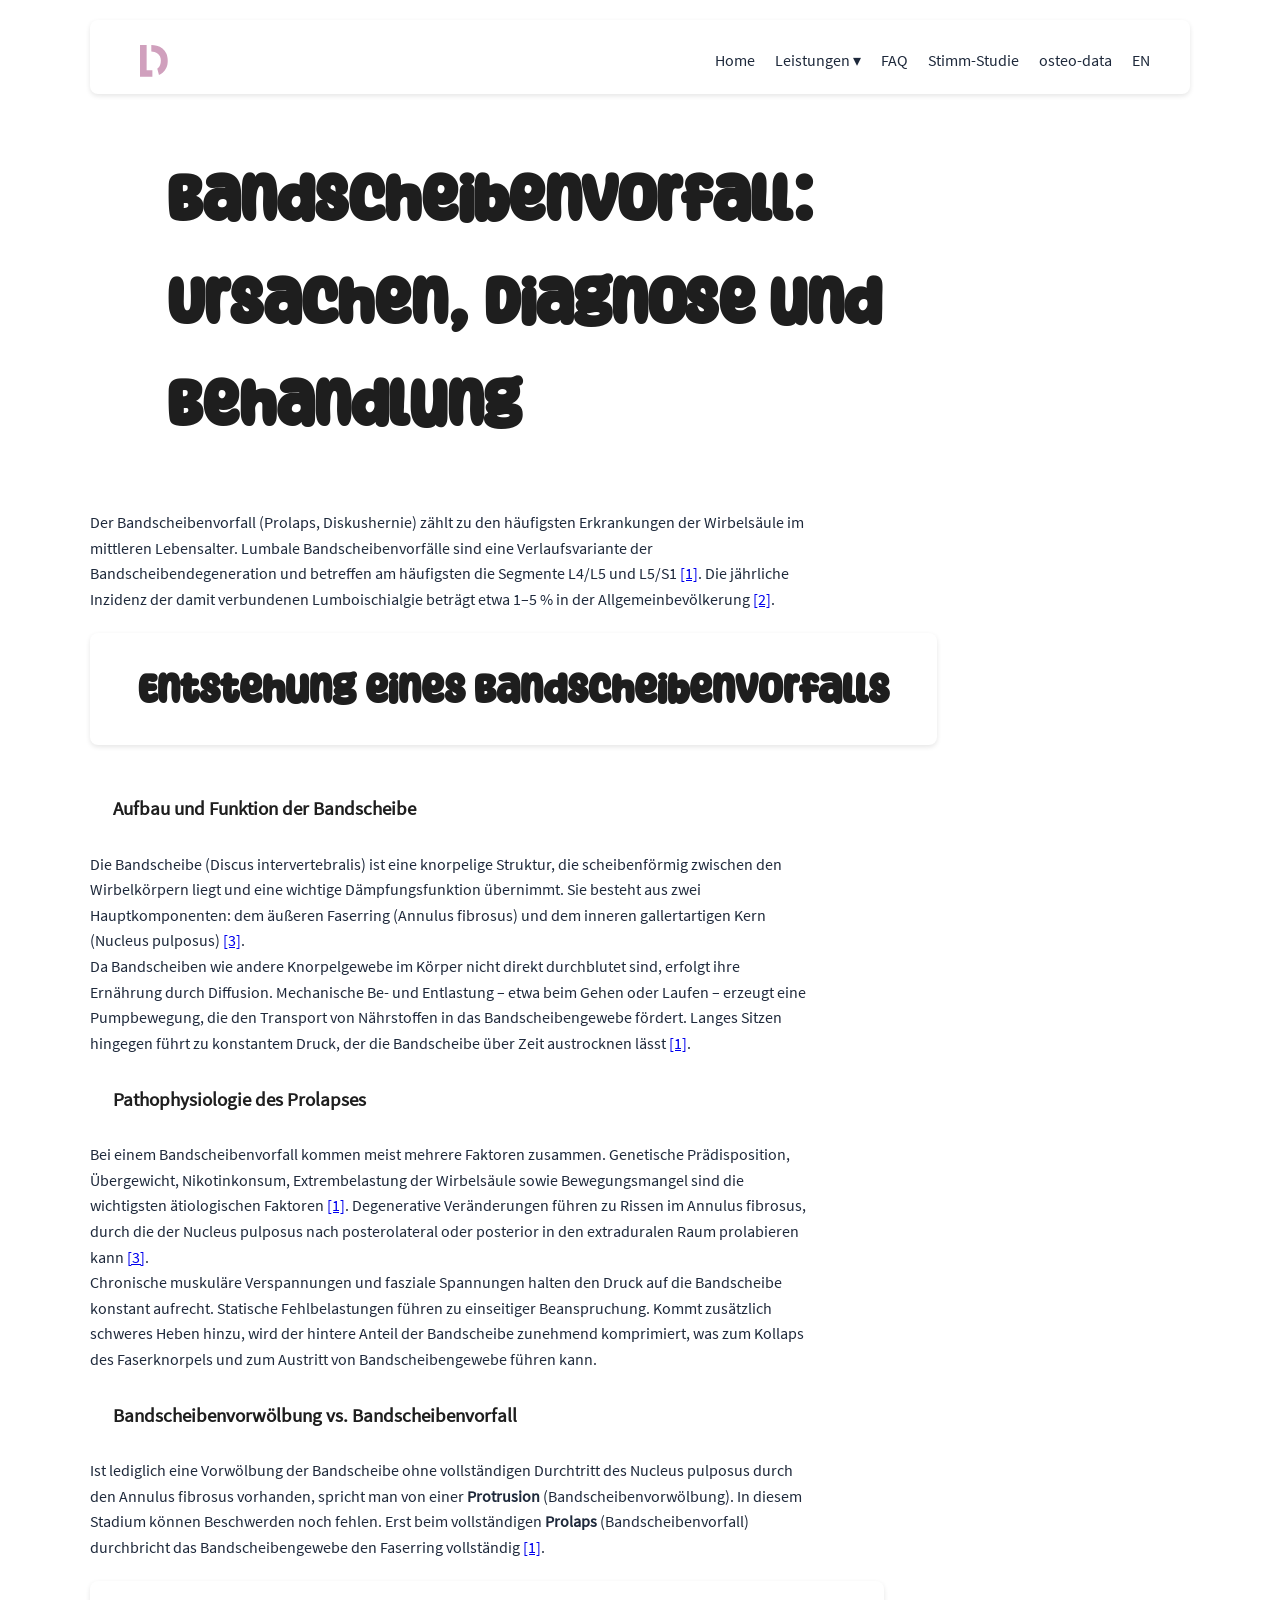
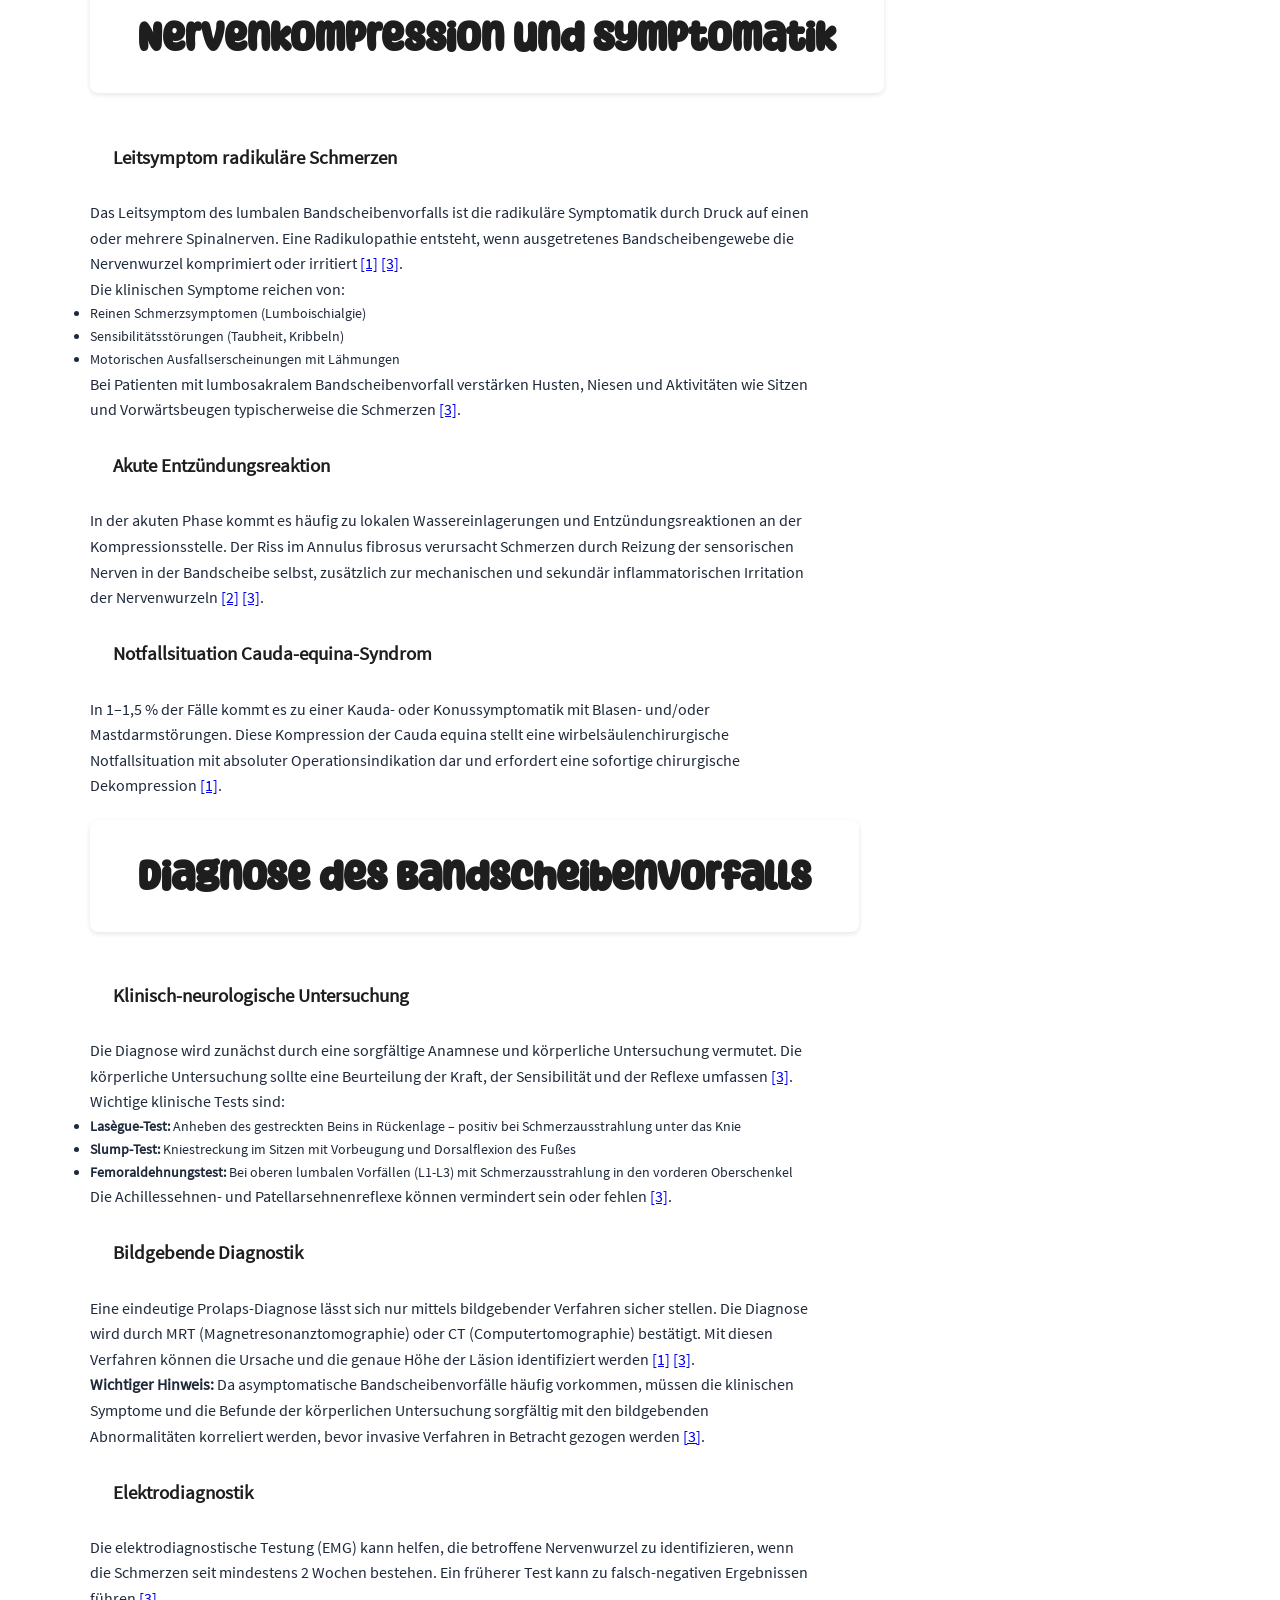
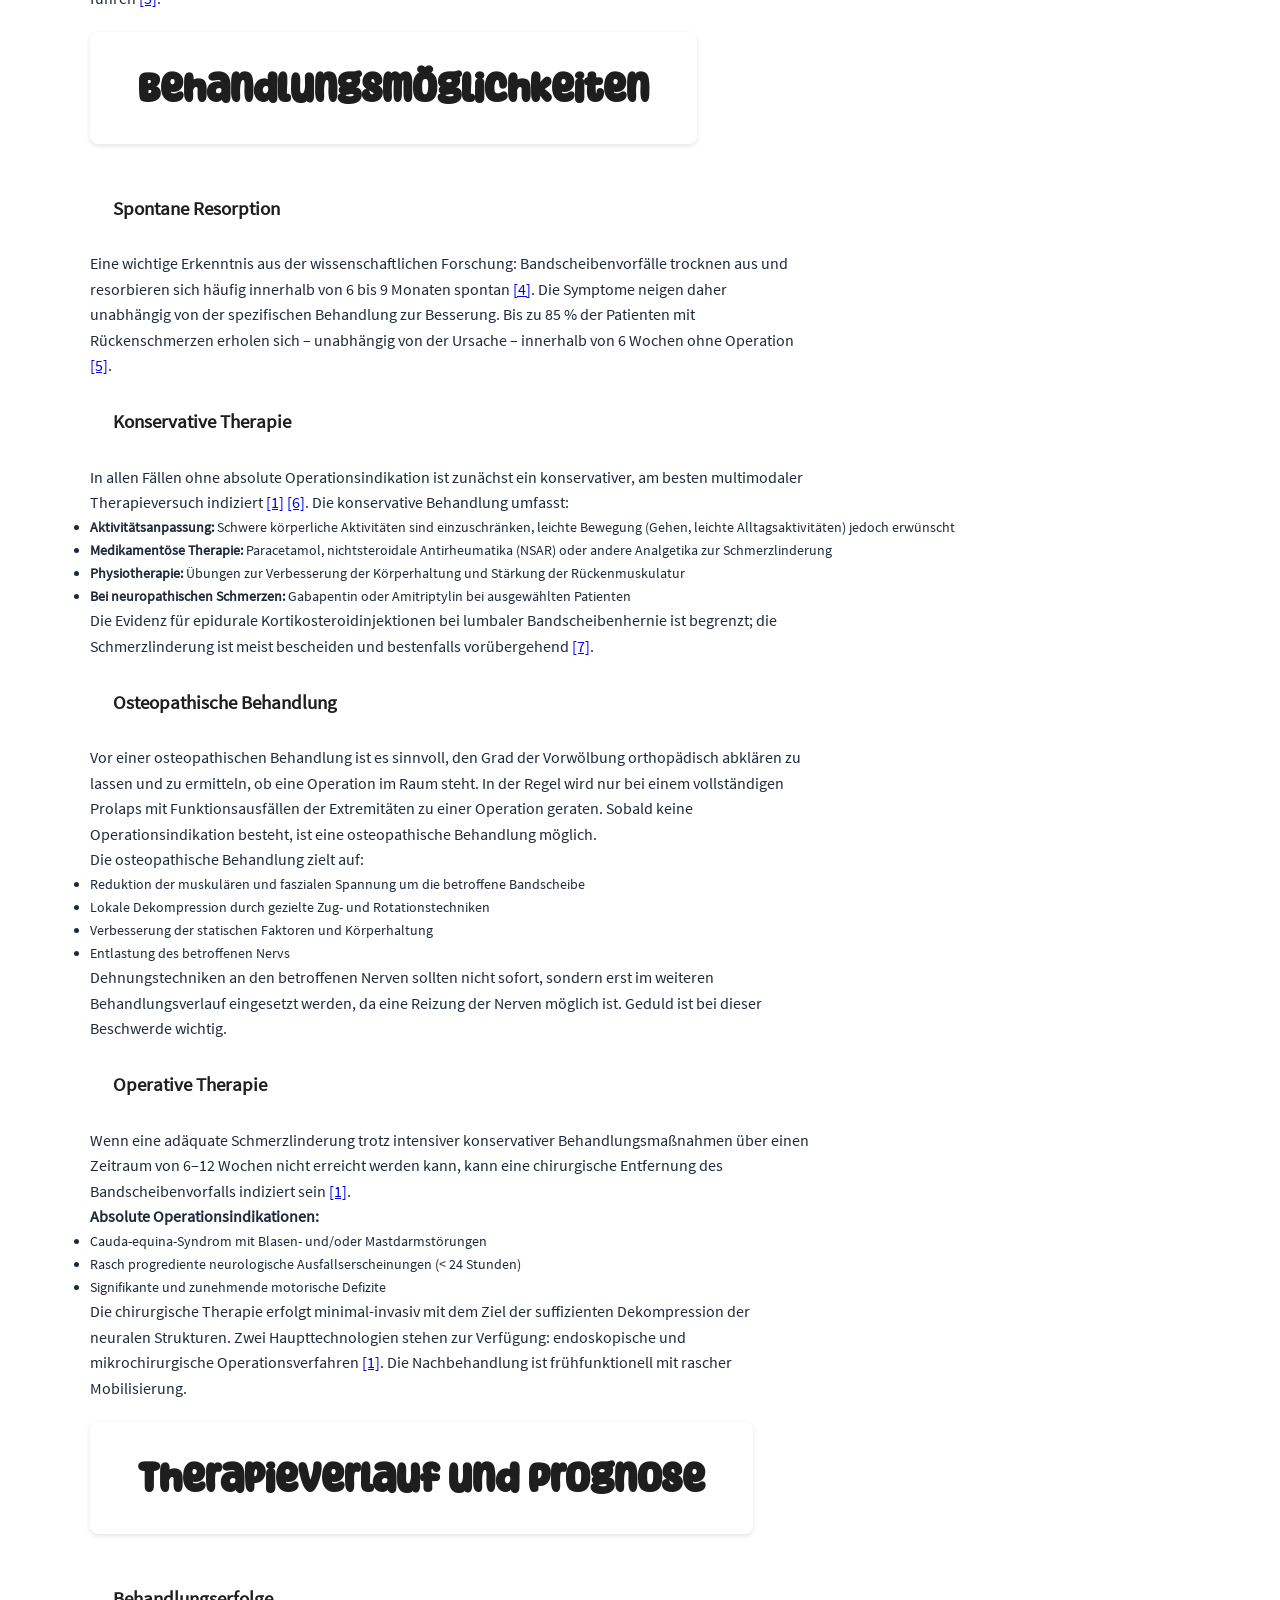
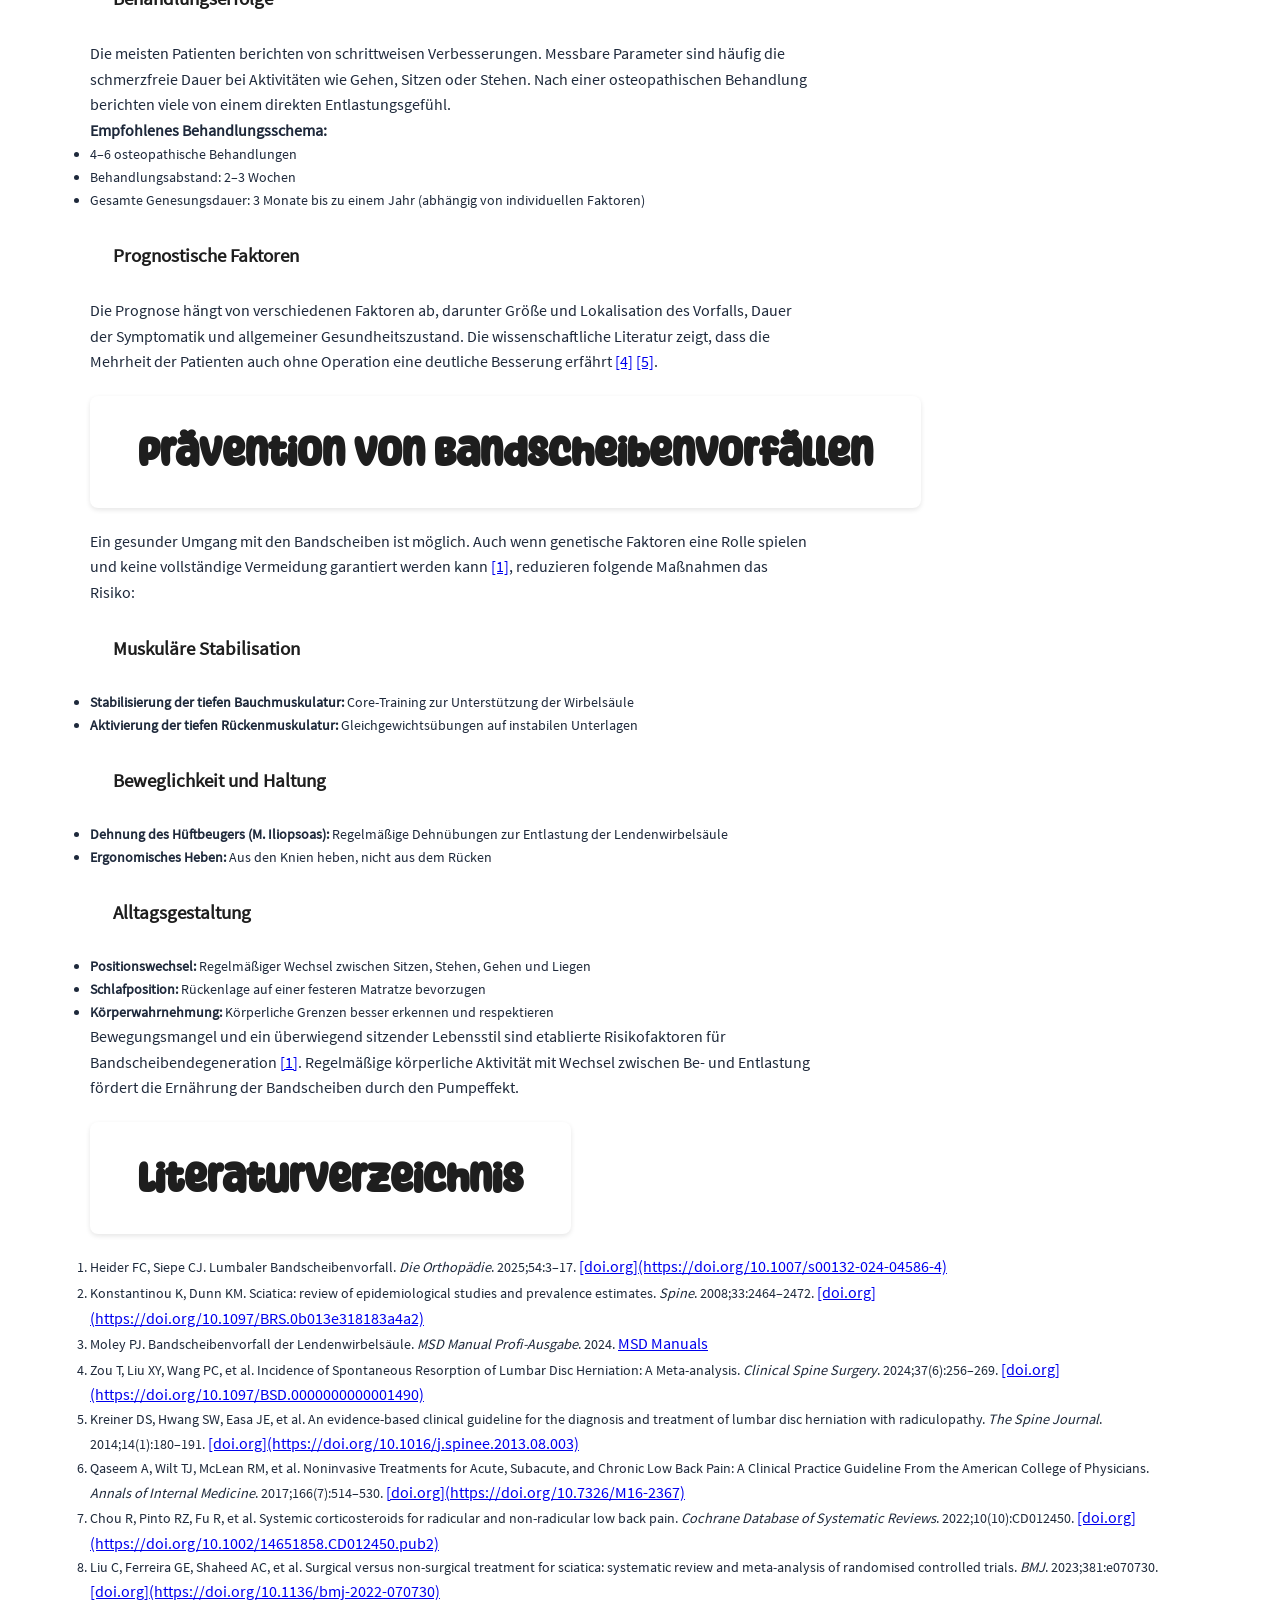
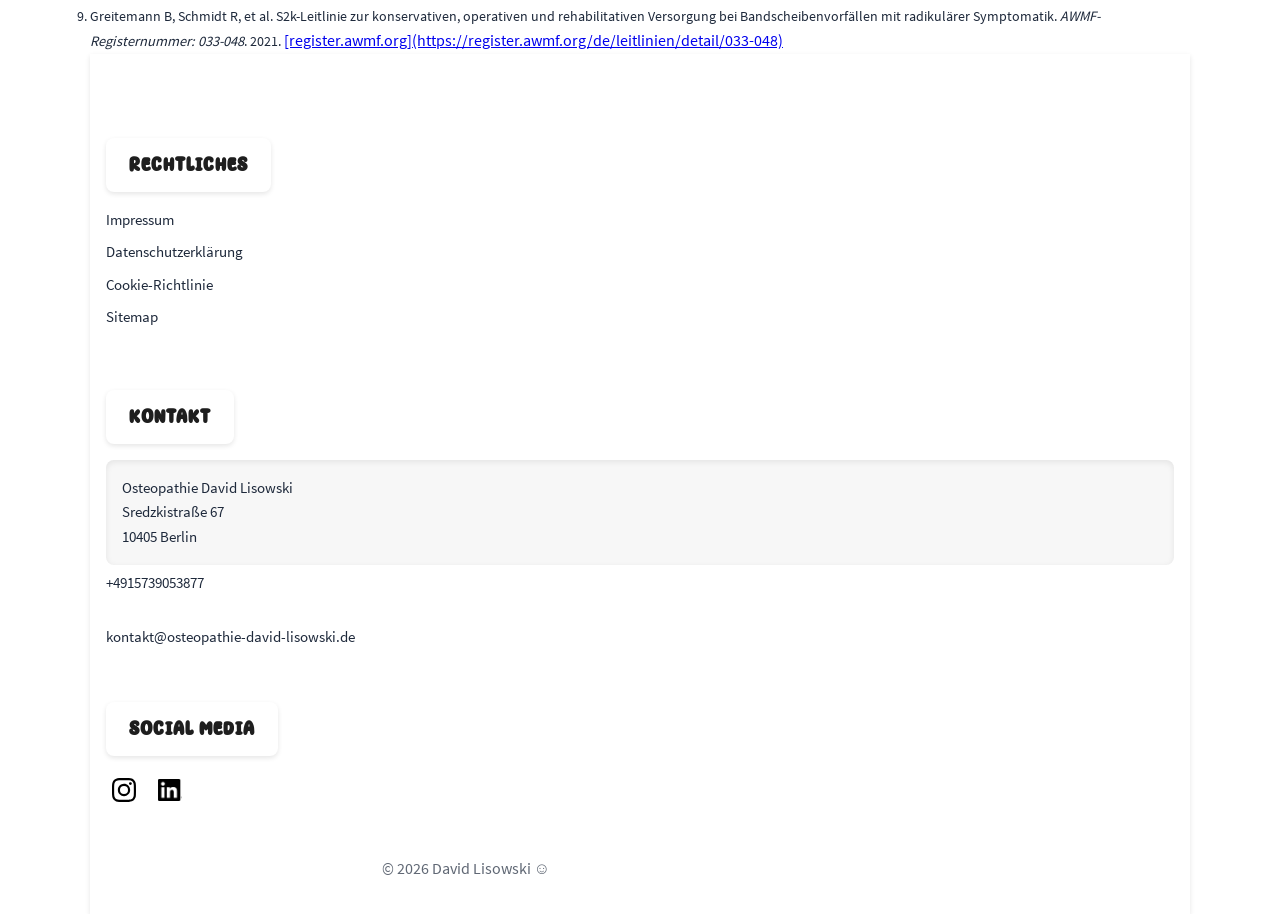
<file: bandscheibenvorwölbung/index.html>
<!DOCTYPE html>
<html lang="de">
<head>
    <meta charset="UTF-8">
    <meta name="viewport" content="width=device-width, initial-scale=1.0">
    <meta name="description" content="Bandscheibenvorfall: Ursachen, Symptome, Diagnose und Behandlung. Wissenschaftlich fundierte Informationen zur lumbalen Bandscheibenhernie mit osteopathischen Therapieansätzen.">
    <meta name="keywords" content="Bandscheibenvorfall, Bandscheibenprolaps, Lumbalgie, Ischialgie, Osteopathie, Wirbelsäule, Rückenschmerzen">
    <meta name="author" content="Osteopathie Praxis">
    <title>Bandscheibenvorfall – Ursachen, Symptome & Behandlung | Osteopathie</title>
    
    <link rel="canonical" href="[ihre-domain.de](https://www.ihre-domain.de/bandscheibenvorfall)">
      <!-- =========================
       STYLESHEETS
    ========================= -->
    <link rel="stylesheet" href="/assets/css/style.css">

    <script type="application/ld+json">
    {
        "@context": "[schema.org](https://schema.org)",
        "@type": "MedicalWebPage",
        "name": "Bandscheibenvorfall – Ursachen, Symptome & Behandlung",
        "description": "Wissenschaftlich fundierte Informationen zum Bandscheibenvorfall: Entstehung, Diagnose, konservative und osteopathische Behandlungsmöglichkeiten.",
        "url": "[ihre-domain.de](https://www.ihre-domain.de/bandscheibenvorfall)",
        "inLanguage": "de",
        "datePublished": "2024-01-15",
        "dateModified": "2026-05-11",
        "medicalAudience": {
            "@type": "MedicalAudience",
            "audienceType": "Patient"
        },
        "specialty": {
            "@type": "MedicalSpecialty",
            "name": "Orthopädie"
        },
        "mainEntity": {
            "@type": "MedicalCondition",
            "name": "Bandscheibenvorfall",
            "alternateName": ["Bandscheibenprolaps", "Diskushernie", "Lumbar disc herniation"],
            "description": "Ein Bandscheibenvorfall ist ein Prolaps des Nucleus pulposus einer Bandscheibe durch einen Riss im umgebenden Annulus fibrosus.",
            "code": {
                "@type": "MedicalCode",
                "code": "M51.1",
                "codingSystem": "ICD-10"
            },
            "associatedAnatomy": {
                "@type": "AnatomicalStructure",
                "name": "Bandscheibe (Discus intervertebralis)"
            },
            "riskFactor": [
                {
                    "@type": "MedicalRiskFactor",
                    "name": "Bewegungsmangel"
                },
                {
                    "@type": "MedicalRiskFactor",
                    "name": "Übergewicht"
                },
                {
                    "@type": "MedicalRiskFactor",
                    "name": "Schweres Heben"
                },
                {
                    "@type": "MedicalRiskFactor",
                    "name": "Genetische Prädisposition"
                }
            ],
            "signOrSymptom": [
                {
                    "@type": "MedicalSignOrSymptom",
                    "name": "Radikuläre Schmerzen"
                },
                {
                    "@type": "MedicalSignOrSymptom",
                    "name": "Sensibilitätsstörungen"
                },
                {
                    "@type": "MedicalSignOrSymptom",
                    "name": "Motorische Ausfälle"
                }
            ],
            "possibleTreatment": [
                {
                    "@type": "MedicalTherapy",
                    "name": "Konservative Therapie"
                },
                {
                    "@type": "MedicalTherapy",
                    "name": "Osteopathische Behandlung"
                },
                {
                    "@type": "MedicalTherapy",
                    "name": "Chirurgische Intervention"
                }
            ]
        }
    }
    </script>
    
    <script type="application/ld+json">
    {
        "@context": "[schema.org](https://schema.org)",
        "@type": "FAQPage",
        "mainEntity": [
            {
                "@type": "Question",
                "name": "Wie entsteht ein Bandscheibenvorfall?",
                "acceptedAnswer": {
                    "@type": "Answer",
                    "text": "Ein Bandscheibenvorfall entsteht durch degenerative Veränderungen der Bandscheibe. Genetische Prädisposition, Bewegungsmangel, Übergewicht und mechanische Belastungen führen dazu, dass der Nucleus pulposus durch Risse im Annulus fibrosus austritt und auf Nervenwurzeln drücken kann."
                }
            },
            {
                "@type": "Question",
                "name": "Wann ist eine Operation bei einem Bandscheibenvorfall notwendig?",
                "acceptedAnswer": {
                    "@type": "Answer",
                    "text": "Eine Operation ist bei etwa 1-1,5% der Fälle notwendig, insbesondere bei Cauda-equina-Syndrom mit Blasen- oder Mastdarmstörungen, rasch progredienten neurologischen Ausfällen oder bei persistierenden Symptomen trotz konservativer Therapie über 6-12 Wochen."
                }
            },
            {
                "@type": "Question",
                "name": "Wie lange dauert die Heilung eines Bandscheibenvorfalls?",
                "acceptedAnswer": {
                    "@type": "Answer",
                    "text": "Die meisten Bandscheibenvorfälle resorbieren sich innerhalb von 6-9 Monaten spontan. Bis zu 85% der Patienten erholen sich unabhängig von der Behandlung innerhalb von 6 Wochen. Die vollständige Genesung kann je nach Schweregrad 3 Monate bis zu einem Jahr dauern."
                }
            }
        ]
    }
    </script>

    <script type="application/ld+json">
    {
        "@context": "[schema.org](https://schema.org)",
        "@type": "BreadcrumbList",
        "itemListElement": [
            {
                "@type": "ListItem",
                "position": 1,
                "name": "Startseite",
                "item": "[ihre-domain.de](https://www.ihre-domain.de/)"
            },
            {
                "@type": "ListItem",
                "position": 2,
                "name": "Beschwerdebilder",
                "item": "[ihre-domain.de](https://www.ihre-domain.de/beschwerdebilder)"
            },
            {
                "@type": "ListItem",
                "position": 3,
                "name": "Bandscheibenvorfall",
                "item": "[ihre-domain.de](https://www.ihre-domain.de/bandscheibenvorfall)"
            }
        ]
    }
    </script>
</head>
<body>
<!-- =========================
     NAVIGATION (GLOBAL)
========================= -->
<nav class="nav" role="navigation" aria-label="Hauptnavigation">
  <div class="nav-inner">
    <a href="/index.html" class="logo" id="logo" aria-label="Startseite Osteopathie David Lisowski">
      <span class="logo-inner">
        <img src="/assets/images/logo-osteopathie-david-lisowski.svg"
             alt="Logo Osteopathie Praxis David Lisowski Berlin">
      </span>
    </a>
    <!-- Desktop Navigation -->
    <div class="nav-menu" aria-label="Desktop Navigation">
      <a href="#hero">Home</a>
      <!-- DROPDOWN -->
      <div class="nav-dropdown">
        <a href="#leistungen" class="nav-parent">Leistungen ▾</a>
        <div class="dropdown-menu">
          <a href="#leistungen">Beschwerden</a>
          <a href="/tinnitus/index.html">Tinnitus</a>
          <a href="/bandscheibenvorwölbung/index.html">Bandscheibenvorwölbung</a>
        </div>
      </div>
      <a href="/faq/">FAQ</a>
      <a href="/stimmforschung/index.html">Stimm-Studie</a>
      <a href="/osteo-data/index.html">osteo-data</a>
      <a href="/en/index.html">EN</a>
    </div>
    <button class="menu-btn" id="menuBtn" aria-label="Menü öffnen">☰</button>
  </div>
</nav>
    <main>
        <article>
            <header>
                <h1>Bandscheibenvorfall: Ursachen, Diagnose und Behandlung</h1>
                <p>Der Bandscheibenvorfall (Prolaps, Diskushernie) zählt zu den häufigsten Erkrankungen der Wirbelsäule im mittleren Lebensalter. Lumbale Bandscheibenvorfälle sind eine Verlaufsvariante der Bandscheibendegeneration und betreffen am häufigsten die Segmente L4/L5 und L5/S1 <a href="#ref1">[1]</a>. Die jährliche Inzidenz der damit verbundenen Lumboischialgie beträgt etwa 1–5 % in der Allgemeinbevölkerung <a href="#ref2">[2]</a>.</p>
            </header>

            <section id="entstehung">
                <h2>Entstehung eines Bandscheibenvorfalls</h2>
                
                <h3>Aufbau und Funktion der Bandscheibe</h3>
                <p>Die Bandscheibe (Discus intervertebralis) ist eine knorpelige Struktur, die scheibenförmig zwischen den Wirbelkörpern liegt und eine wichtige Dämpfungsfunktion übernimmt. Sie besteht aus zwei Hauptkomponenten: dem äußeren Faserring (Annulus fibrosus) und dem inneren gallertartigen Kern (Nucleus pulposus) <a href="#ref3">[3]</a>.</p>
                
                <p>Da Bandscheiben wie andere Knorpelgewebe im Körper nicht direkt durchblutet sind, erfolgt ihre Ernährung durch Diffusion. Mechanische Be- und Entlastung – etwa beim Gehen oder Laufen – erzeugt eine Pumpbewegung, die den Transport von Nährstoffen in das Bandscheibengewebe fördert. Langes Sitzen hingegen führt zu konstantem Druck, der die Bandscheibe über Zeit austrocknen lässt <a href="#ref1">[1]</a>.</p>

                <h3>Pathophysiologie des Prolapses</h3>
                <p>Bei einem Bandscheibenvorfall kommen meist mehrere Faktoren zusammen. Genetische Prädisposition, Übergewicht, Nikotinkonsum, Extrembelastung der Wirbelsäule sowie Bewegungsmangel sind die wichtigsten ätiologischen Faktoren <a href="#ref1">[1]</a>. Degenerative Veränderungen führen zu Rissen im Annulus fibrosus, durch die der Nucleus pulposus nach posterolateral oder posterior in den extraduralen Raum prolabieren kann <a href="#ref3">[3]</a>.</p>
                
                <p>Chronische muskuläre Verspannungen und fasziale Spannungen halten den Druck auf die Bandscheibe konstant aufrecht. Statische Fehlbelastungen führen zu einseitiger Beanspruchung. Kommt zusätzlich schweres Heben hinzu, wird der hintere Anteil der Bandscheibe zunehmend komprimiert, was zum Kollaps des Faserknorpels und zum Austritt von Bandscheibengewebe führen kann.</p>
                
                <h3>Bandscheibenvorwölbung vs. Bandscheibenvorfall</h3>
                <p>Ist lediglich eine Vorwölbung der Bandscheibe ohne vollständigen Durchtritt des Nucleus pulposus durch den Annulus fibrosus vorhanden, spricht man von einer <strong>Protrusion</strong> (Bandscheibenvorwölbung). In diesem Stadium können Beschwerden noch fehlen. Erst beim vollständigen <strong>Prolaps</strong> (Bandscheibenvorfall) durchbricht das Bandscheibengewebe den Faserring vollständig <a href="#ref1">[1]</a>.</p>
            </section>

            <section id="nervenkompression">
                <h2>Nervenkompression und Symptomatik</h2>
                
                <h3>Leitsymptom radikuläre Schmerzen</h3>
                <p>Das Leitsymptom des lumbalen Bandscheibenvorfalls ist die radikuläre Symptomatik durch Druck auf einen oder mehrere Spinalnerven. Eine Radikulopathie entsteht, wenn ausgetretenes Bandscheibengewebe die Nervenwurzel komprimiert oder irritiert <a href="#ref1">[1]</a> <a href="#ref3">[3]</a>.</p>
                
                <p>Die klinischen Symptome reichen von:</p>
                <ul>
                    <li>Reinen Schmerzsymptomen (Lumboischialgie)</li>
                    <li>Sensibilitätsstörungen (Taubheit, Kribbeln)</li>
                    <li>Motorischen Ausfallserscheinungen mit Lähmungen</li>
                </ul>
                
                <p>Bei Patienten mit lumbosakralem Bandscheibenvorfall verstärken Husten, Niesen und Aktivitäten wie Sitzen und Vorwärtsbeugen typischerweise die Schmerzen <a href="#ref3">[3]</a>.</p>

                <h3>Akute Entzündungsreaktion</h3>
                <p>In der akuten Phase kommt es häufig zu lokalen Wassereinlagerungen und Entzündungsreaktionen an der Kompressionsstelle. Der Riss im Annulus fibrosus verursacht Schmerzen durch Reizung der sensorischen Nerven in der Bandscheibe selbst, zusätzlich zur mechanischen und sekundär inflammatorischen Irritation der Nervenwurzeln <a href="#ref2">[2]</a> <a href="#ref3">[3]</a>.</p>

                <h3>Notfallsituation Cauda-equina-Syndrom</h3>
                <p>In 1–1,5 % der Fälle kommt es zu einer Kauda- oder Konussymptomatik mit Blasen- und/oder Mastdarmstörungen. Diese Kompression der Cauda equina stellt eine wirbelsäulenchirurgische Notfallsituation mit absoluter Operationsindikation dar und erfordert eine sofortige chirurgische Dekompression <a href="#ref1">[1]</a>.</p>
            </section>

            <section id="diagnose">
                <h2>Diagnose des Bandscheibenvorfalls</h2>
                
                <h3>Klinisch-neurologische Untersuchung</h3>
                <p>Die Diagnose wird zunächst durch eine sorgfältige Anamnese und körperliche Untersuchung vermutet. Die körperliche Untersuchung sollte eine Beurteilung der Kraft, der Sensibilität und der Reflexe umfassen <a href="#ref3">[3]</a>.</p>
                
                <p>Wichtige klinische Tests sind:</p>
                <ul>
                    <li><strong>Lasègue-Test:</strong> Anheben des gestreckten Beins in Rückenlage – positiv bei Schmerzausstrahlung unter das Knie</li>
                    <li><strong>Slump-Test:</strong> Kniestreckung im Sitzen mit Vorbeugung und Dorsalflexion des Fußes</li>
                    <li><strong>Femoraldehnungstest:</strong> Bei oberen lumbalen Vorfällen (L1-L3) mit Schmerzausstrahlung in den vorderen Oberschenkel</li>
                </ul>
                
                <p>Die Achillessehnen- und Patellarsehnenreflexe können vermindert sein oder fehlen <a href="#ref3">[3]</a>.</p>

                <h3>Bildgebende Diagnostik</h3>
                <p>Eine eindeutige Prolaps-Diagnose lässt sich nur mittels bildgebender Verfahren sicher stellen. Die Diagnose wird durch MRT (Magnetresonanztomographie) oder CT (Computertomographie) bestätigt. Mit diesen Verfahren können die Ursache und die genaue Höhe der Läsion identifiziert werden <a href="#ref1">[1]</a> <a href="#ref3">[3]</a>.</p>
                
                <p><strong>Wichtiger Hinweis:</strong> Da asymptomatische Bandscheibenvorfälle häufig vorkommen, müssen die klinischen Symptome und die Befunde der körperlichen Untersuchung sorgfältig mit den bildgebenden Abnormalitäten korreliert werden, bevor invasive Verfahren in Betracht gezogen werden <a href="#ref3">[3]</a>.</p>

                <h3>Elektrodiagnostik</h3>
                <p>Die elektrodiagnostische Testung (EMG) kann helfen, die betroffene Nervenwurzel zu identifizieren, wenn die Schmerzen seit mindestens 2 Wochen bestehen. Ein früherer Test kann zu falsch-negativen Ergebnissen führen <a href="#ref3">[3]</a>.</p>
            </section>

            <section id="behandlung">
                <h2>Behandlungsmöglichkeiten</h2>
                
                <h3>Spontane Resorption</h3>
                <p>Eine wichtige Erkenntnis aus der wissenschaftlichen Forschung: Bandscheibenvorfälle trocknen aus und resorbieren sich häufig innerhalb von 6 bis 9 Monaten spontan <a href="#ref4">[4]</a>. Die Symptome neigen daher unabhängig von der spezifischen Behandlung zur Besserung. Bis zu 85 % der Patienten mit Rückenschmerzen erholen sich – unabhängig von der Ursache – innerhalb von 6 Wochen ohne Operation <a href="#ref5">[5]</a>.</p>

                <h3>Konservative Therapie</h3>
                <p>In allen Fällen ohne absolute Operationsindikation ist zunächst ein konservativer, am besten multimodaler Therapieversuch indiziert <a href="#ref1">[1]</a> <a href="#ref6">[6]</a>. Die konservative Behandlung umfasst:</p>
                
                <ul>
                    <li><strong>Aktivitätsanpassung:</strong> Schwere körperliche Aktivitäten sind einzuschränken, leichte Bewegung (Gehen, leichte Alltagsaktivitäten) jedoch erwünscht</li>
                    <li><strong>Medikamentöse Therapie:</strong> Paracetamol, nichtsteroidale Antirheumatika (NSAR) oder andere Analgetika zur Schmerzlinderung</li>
                    <li><strong>Physiotherapie:</strong> Übungen zur Verbesserung der Körperhaltung und Stärkung der Rückenmuskulatur</li>
                    <li><strong>Bei neuropathischen Schmerzen:</strong> Gabapentin oder Amitriptylin bei ausgewählten Patienten</li>
                </ul>
                
                <p>Die Evidenz für epidurale Kortikosteroidinjektionen bei lumbaler Bandscheibenhernie ist begrenzt; die Schmerzlinderung ist meist bescheiden und bestenfalls vorübergehend <a href="#ref7">[7]</a>.</p>

                <h3>Osteopathische Behandlung</h3>
                <p>Vor einer osteopathischen Behandlung ist es sinnvoll, den Grad der Vorwölbung orthopädisch abklären zu lassen und zu ermitteln, ob eine Operation im Raum steht. In der Regel wird nur bei einem vollständigen Prolaps mit Funktionsausfällen der Extremitäten zu einer Operation geraten. Sobald keine Operationsindikation besteht, ist eine osteopathische Behandlung möglich.</p>
                
                <p>Die osteopathische Behandlung zielt auf:</p>
                <ul>
                    <li>Reduktion der muskulären und faszialen Spannung um die betroffene Bandscheibe</li>
                    <li>Lokale Dekompression durch gezielte Zug- und Rotationstechniken</li>
                    <li>Verbesserung der statischen Faktoren und Körperhaltung</li>
                    <li>Entlastung des betroffenen Nervs</li>
                </ul>
                
                <p>Dehnungstechniken an den betroffenen Nerven sollten nicht sofort, sondern erst im weiteren Behandlungsverlauf eingesetzt werden, da eine Reizung der Nerven möglich ist. Geduld ist bei dieser Beschwerde wichtig.</p>

                <h3>Operative Therapie</h3>
                <p>Wenn eine adäquate Schmerzlinderung trotz intensiver konservativer Behandlungsmaßnahmen über einen Zeitraum von 6–12 Wochen nicht erreicht werden kann, kann eine chirurgische Entfernung des Bandscheibenvorfalls indiziert sein <a href="#ref1">[1]</a>.</p>
                
                <p><strong>Absolute Operationsindikationen:</strong></p>
                <ul>
                    <li>Cauda-equina-Syndrom mit Blasen- und/oder Mastdarmstörungen</li>
                    <li>Rasch progrediente neurologische Ausfallserscheinungen (&lt; 24 Stunden)</li>
                    <li>Signifikante und zunehmende motorische Defizite</li>
                </ul>
                
                <p>Die chirurgische Therapie erfolgt minimal-invasiv mit dem Ziel der suffizienten Dekompression der neuralen Strukturen. Zwei Haupttechnologien stehen zur Verfügung: endoskopische und mikrochirurgische Operationsverfahren <a href="#ref1">[1]</a>. Die Nachbehandlung ist frühfunktionell mit rascher Mobilisierung.</p>
            </section>

            <section id="erfahrungswerte">
                <h2>Therapieverlauf und Prognose</h2>
                
                <h3>Behandlungserfolge</h3>
                <p>Die meisten Patienten berichten von schrittweisen Verbesserungen. Messbare Parameter sind häufig die schmerzfreie Dauer bei Aktivitäten wie Gehen, Sitzen oder Stehen. Nach einer osteopathischen Behandlung berichten viele von einem direkten Entlastungsgefühl.</p>
                
                <p><strong>Empfohlenes Behandlungsschema:</strong></p>
                <ul>
                    <li>4–6 osteopathische Behandlungen</li>
                    <li>Behandlungsabstand: 2–3 Wochen</li>
                    <li>Gesamte Genesungsdauer: 3 Monate bis zu einem Jahr (abhängig von individuellen Faktoren)</li>
                </ul>

                <h3>Prognostische Faktoren</h3>
                <p>Die Prognose hängt von verschiedenen Faktoren ab, darunter Größe und Lokalisation des Vorfalls, Dauer der Symptomatik und allgemeiner Gesundheitszustand. Die wissenschaftliche Literatur zeigt, dass die Mehrheit der Patienten auch ohne Operation eine deutliche Besserung erfährt <a href="#ref4">[4]</a> <a href="#ref5">[5]</a>.</p>
            </section>

            <section id="praevention">
                <h2>Prävention von Bandscheibenvorfällen</h2>
                
                <p>Ein gesunder Umgang mit den Bandscheiben ist möglich. Auch wenn genetische Faktoren eine Rolle spielen und keine vollständige Vermeidung garantiert werden kann <a href="#ref1">[1]</a>, reduzieren folgende Maßnahmen das Risiko:</p>

                <h3>Muskuläre Stabilisation</h3>
                <ul>
                    <li><strong>Stabilisierung der tiefen Bauchmuskulatur:</strong> Core-Training zur Unterstützung der Wirbelsäule</li>
                    <li><strong>Aktivierung der tiefen Rückenmuskulatur:</strong> Gleichgewichtsübungen auf instabilen Unterlagen</li>
                </ul>

                <h3>Beweglichkeit und Haltung</h3>
                <ul>
                    <li><strong>Dehnung des Hüftbeugers (M. Iliopsoas):</strong> Regelmäßige Dehnübungen zur Entlastung der Lendenwirbelsäule</li>
                    <li><strong>Ergonomisches Heben:</strong> Aus den Knien heben, nicht aus dem Rücken</li>
                </ul>

                <h3>Alltagsgestaltung</h3>
                <ul>
                    <li><strong>Positionswechsel:</strong> Regelmäßiger Wechsel zwischen Sitzen, Stehen, Gehen und Liegen</li>
                    <li><strong>Schlafposition:</strong> Rückenlage auf einer festeren Matratze bevorzugen</li>
                    <li><strong>Körperwahrnehmung:</strong> Körperliche Grenzen besser erkennen und respektieren</li>
                </ul>
                
                <p>Bewegungsmangel und ein überwiegend sitzender Lebensstil sind etablierte Risikofaktoren für Bandscheibendegeneration <a href="#ref1">[1]</a>. Regelmäßige körperliche Aktivität mit Wechsel zwischen Be- und Entlastung fördert die Ernährung der Bandscheiben durch den Pumpeffekt.</p>
            </section>

            <section id="literatur">
                <h2>Literaturverzeichnis</h2>
                
                <ol>
                    <li id="ref1">
                        Heider FC, Siepe CJ. Lumbaler Bandscheibenvorfall. <em>Die Orthopädie</em>. 2025;54:3–17. 
                        <a href="[doi.org](https://doi.org/10.1007/s00132-024-04586-4)" target="_blank" rel="noopener noreferrer">[doi.org](https://doi.org/10.1007/s00132-024-04586-4)</a>
                    </li>
                    <li id="ref2">
                        Konstantinou K, Dunn KM. Sciatica: review of epidemiological studies and prevalence estimates. <em>Spine</em>. 2008;33:2464–2472. 
                        <a href="[doi.org](https://doi.org/10.1097/BRS.0b013e318183a4a2)" target="_blank" rel="noopener noreferrer">[doi.org](https://doi.org/10.1097/BRS.0b013e318183a4a2)</a>
                    </li>
                    <li id="ref3">
                        Moley PJ. Bandscheibenvorfall der Lendenwirbelsäule. <em>MSD Manual Profi-Ausgabe</em>. 2024. 
                        <a href="[msdmanuals.com](https://www.msdmanuals.com/profi/erkrankungen-des-rheumatischen-formenkreises-und-des-bewegungsapparats/nacken-und-rückenschmerzen/bandscheibenvorfall-der-lendenwirbelsäule)" target="_blank" rel="noopener noreferrer">MSD Manuals</a>
                    </li>
                    <li id="ref4">
                        Zou T, Liu XY, Wang PC, et al. Incidence of Spontaneous Resorption of Lumbar Disc Herniation: A Meta-analysis. <em>Clinical Spine Surgery</em>. 2024;37(6):256–269. 
                        <a href="[doi.org](https://doi.org/10.1097/BSD.0000000000001490)" target="_blank" rel="noopener noreferrer">[doi.org](https://doi.org/10.1097/BSD.0000000000001490)</a>
                    </li>
                    <li id="ref5">
                        Kreiner DS, Hwang SW, Easa JE, et al. An evidence-based clinical guideline for the diagnosis and treatment of lumbar disc herniation with radiculopathy. <em>The Spine Journal</em>. 2014;14(1):180–191. 
                        <a href="[doi.org](https://doi.org/10.1016/j.spinee.2013.08.003)" target="_blank" rel="noopener noreferrer">[doi.org](https://doi.org/10.1016/j.spinee.2013.08.003)</a>
                    </li>
                    <li id="ref6">
                        Qaseem A, Wilt TJ, McLean RM, et al. Noninvasive Treatments for Acute, Subacute, and Chronic Low Back Pain: A Clinical Practice Guideline From the American College of Physicians. <em>Annals of Internal Medicine</em>. 2017;166(7):514–530. 
                        <a href="[doi.org](https://doi.org/10.7326/M16-2367)" target="_blank" rel="noopener noreferrer">[doi.org](https://doi.org/10.7326/M16-2367)</a>
                    </li>
                    <li id="ref7">
                        Chou R, Pinto RZ, Fu R, et al. Systemic corticosteroids for radicular and non-radicular low back pain. <em>Cochrane Database of Systematic Reviews</em>. 2022;10(10):CD012450. 
                        <a href="[doi.org](https://doi.org/10.1002/14651858.CD012450.pub2)" target="_blank" rel="noopener noreferrer">[doi.org](https://doi.org/10.1002/14651858.CD012450.pub2)</a>
                    </li>
                    <li id="ref8">
                        Liu C, Ferreira GE, Shaheed AC, et al. Surgical versus non-surgical treatment for sciatica: systematic review and meta-analysis of randomised controlled trials. <em>BMJ</em>. 2023;381:e070730. 
                        <a href="[doi.org](https://doi.org/10.1136/bmj-2022-070730)" target="_blank" rel="noopener noreferrer">[doi.org](https://doi.org/10.1136/bmj-2022-070730)</a>
                    </li>
                    <li id="ref9">
                        Greitemann B, Schmidt R, et al. S2k-Leitlinie zur konservativen, operativen und rehabilitativen Versorgung bei Bandscheibenvorfällen mit radikulärer Symptomatik. <em>AWMF-Registernummer: 033-048</em>. 2021. 
                        <a href="[register.awmf.org](https://register.awmf.org/de/leitlinien/detail/033-048)" target="_blank" rel="noopener noreferrer">[register.awmf.org](https://register.awmf.org/de/leitlinien/detail/033-048)</a>
                    </li>
                </ol>
            </section>
        </article>
    </main>
<!-- =========================
     Footer
========================= -->
<footer class="site-footer" aria-label="Footer Navigation">
  <div class="footer-container">
    <!-- Rechtliches -->
    <div class="footer-col">
      <h2 class="footer-title">Rechtliches</h2>

      <nav aria-label="Rechtliche Links">
        <ul>
          <li><a href="/impressum.html">Impressum</a></li>
          <li><a href="/datenschutz.html">Datenschutzerklärung</a></li>
          <li><a href="/cookies.html">Cookie-Richtlinie</a></li>
          <li><a href="/sitemap.xml">Sitemap</a></li>
        </ul>
      </nav>
    </div>
    <!-- Kontakt -->
    <div class="footer-col">
      <h2 class="footer-title">Kontakt</h2>
      <address class="footer-address">
        Osteopathie David Lisowski<br>
        Sredzkistraße 67<br>
        10405 Berlin<br>
      </address>
      <div class="footer-contact">
        <a href="tel:+49123456789">+4915739053877</a><br>
        <a href="mailto:info@beispiel.de">kontakt@osteopathie-david-lisowski.de</a>
      </div>
    </div>
    <!-- Social -->
    <div class="footer-col">
      <h2 class="footer-title">Social Media</h2>
      <nav aria-label="Social Media Links">
        <div class="socials">
          <a class="social-btn"
             href="https://www.instagram.com/osteopathiedavidlisowski/"
             target="_blank"
             rel="noopener noreferrer"
             aria-label="Instagram Osteopathie Berlin">
            <img src="/assets/images/instagram.svg"
                 alt=""
                 aria-hidden="true">
          </a>
          <a class="social-btn"
             href="http://www.linkedin.com/in/osteopathie-david-lisowski"
             target="_blank"
             rel="noopener noreferrer"
             aria-label="LinkedIn Osteopath Berlin">
            <img src="/assets/images/linkedin.svg"
                 alt=""
                 aria-hidden="true">
          </a>
        </div>
      </nav>
    </div>
  </div>
  <div class="footer-bottom">
    <p>© 2026 David Lisowski ☺︎</p>
  </div>
</footer>
<!-- =========================
     Javaskript LOGO animation
========================= -->

</body>
</html>
</file>
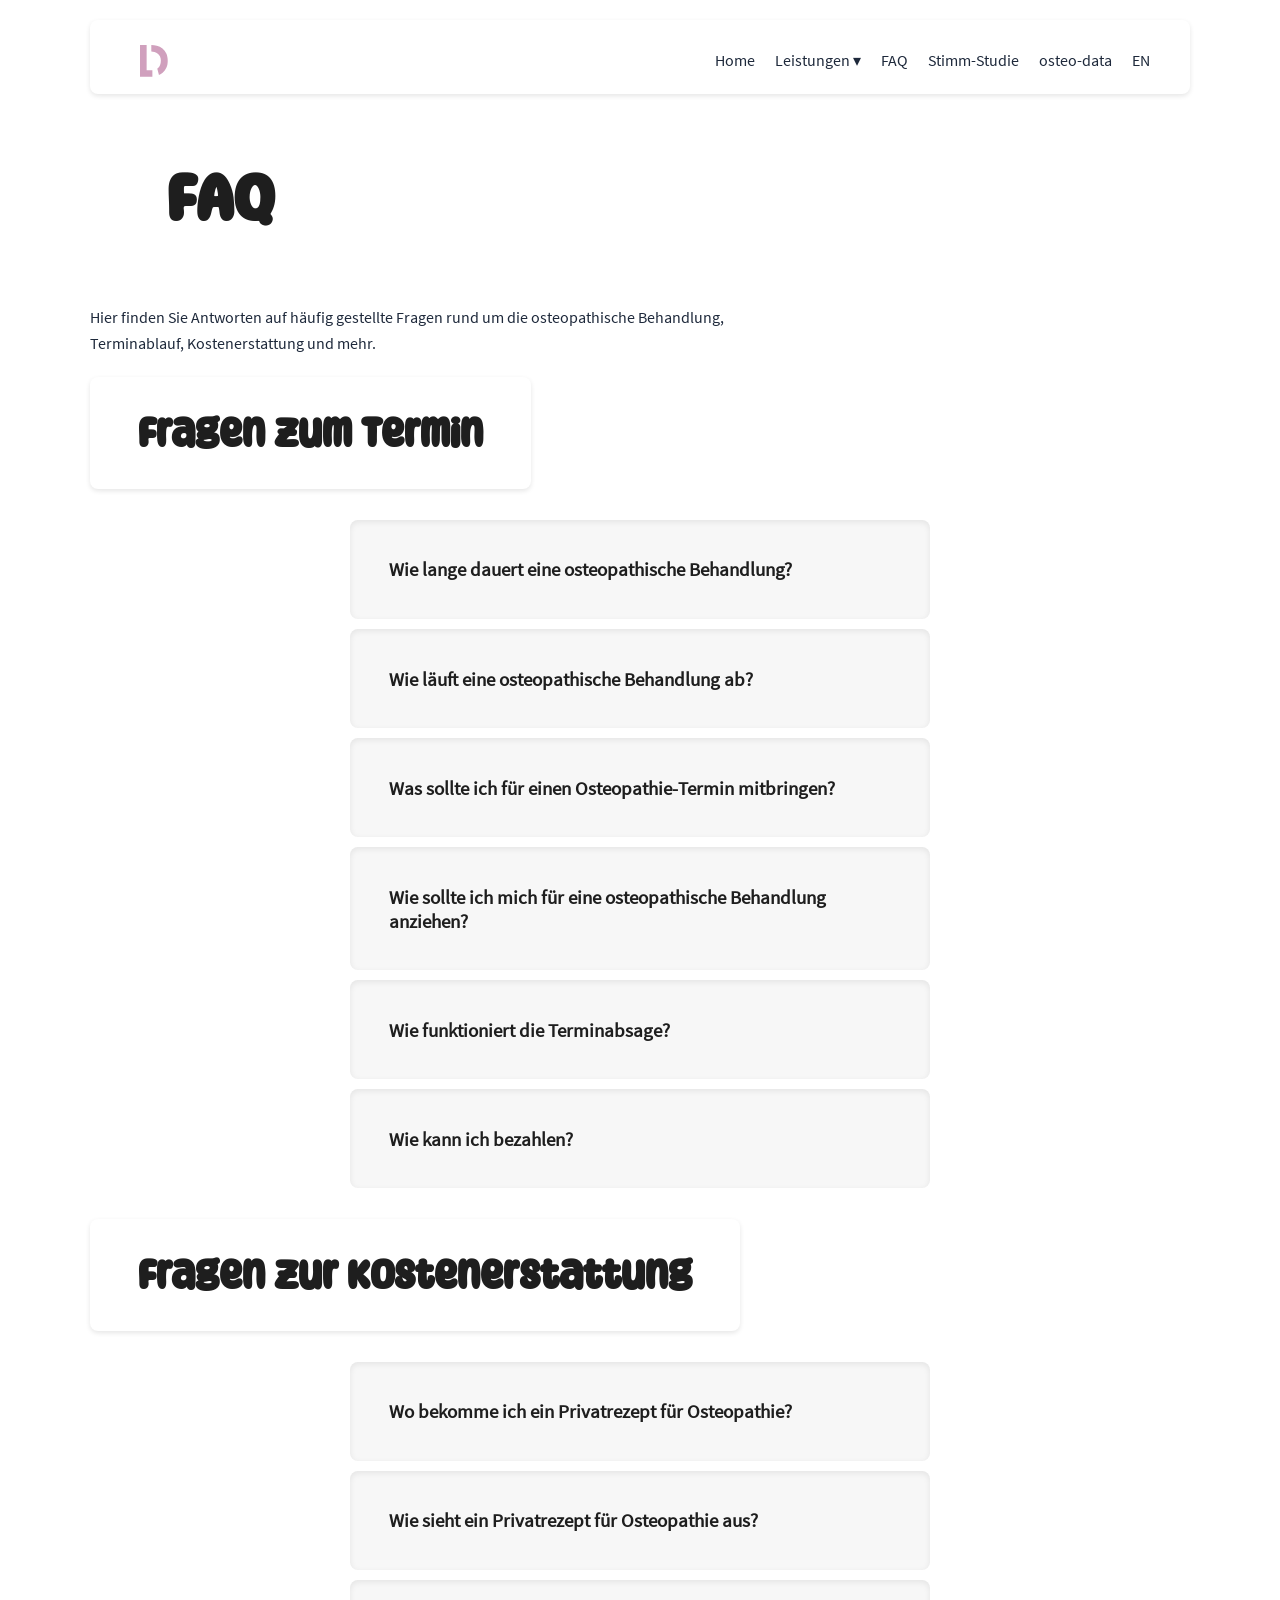
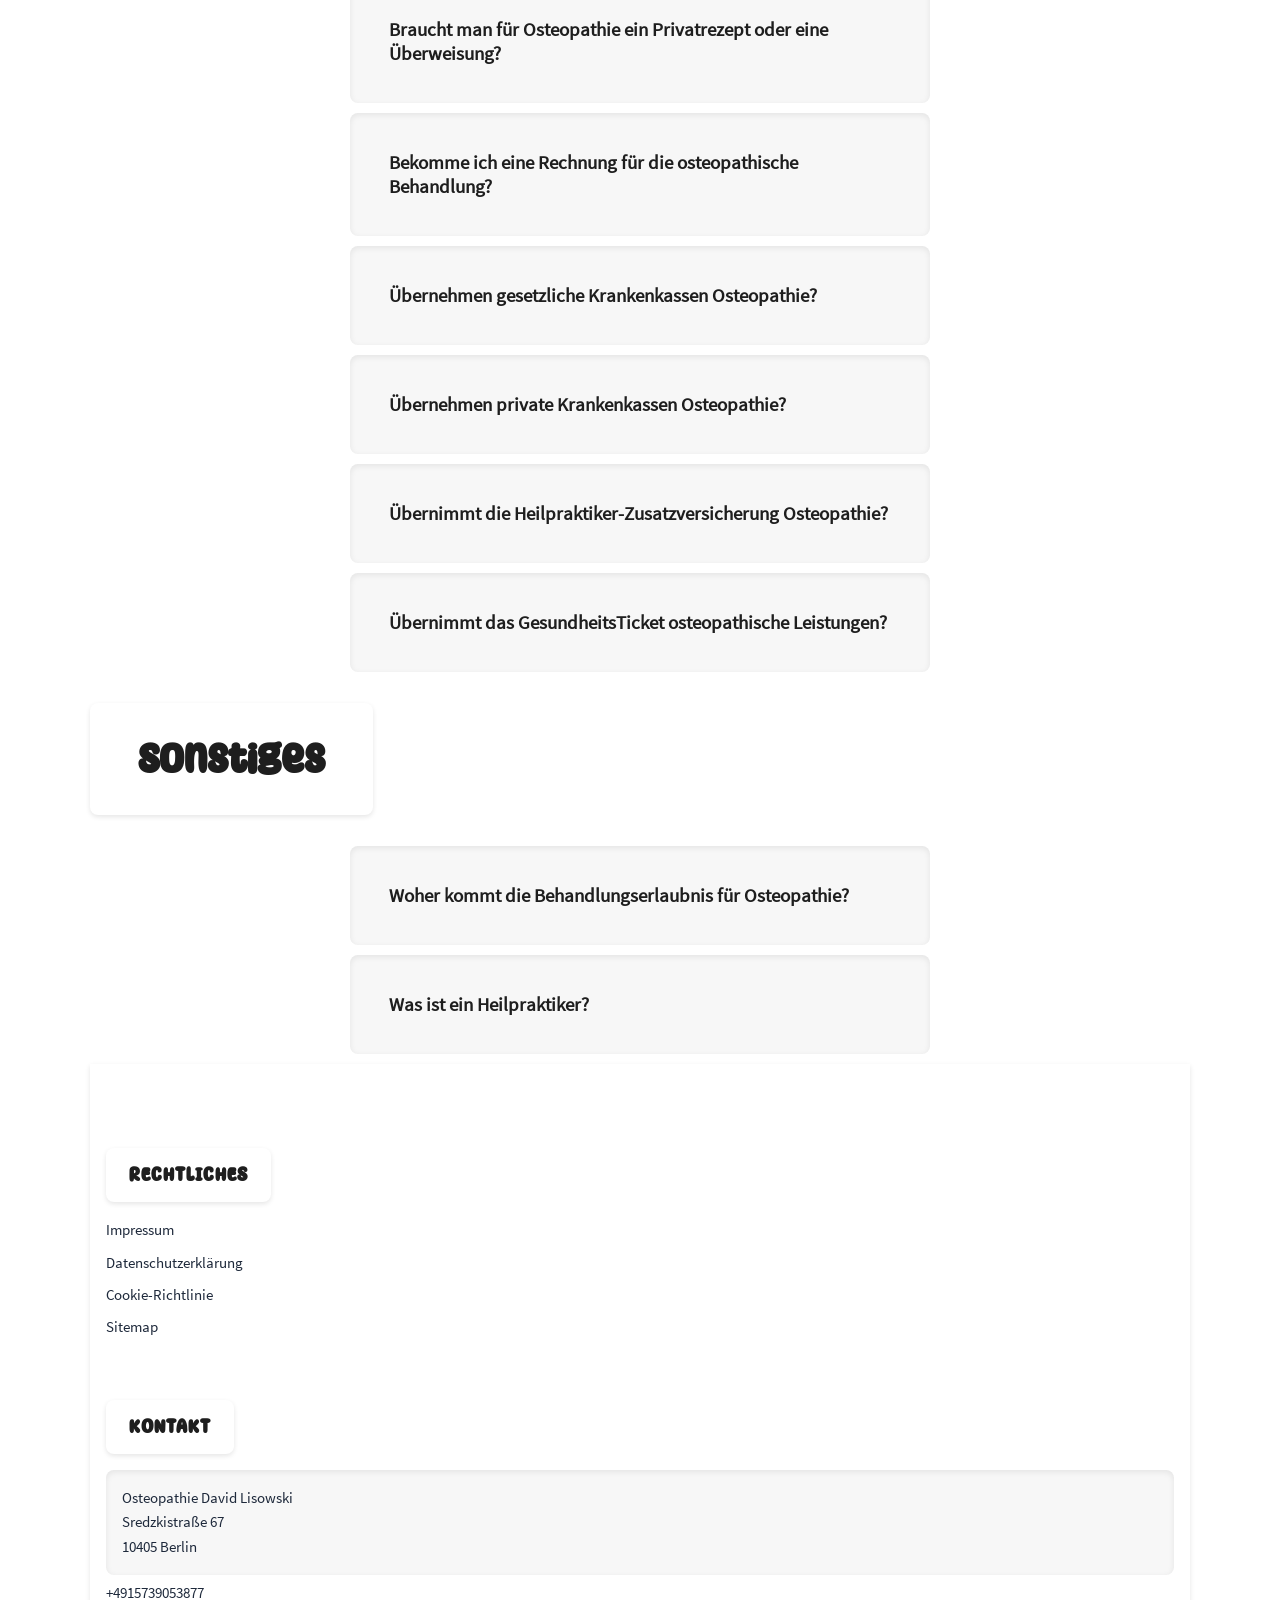
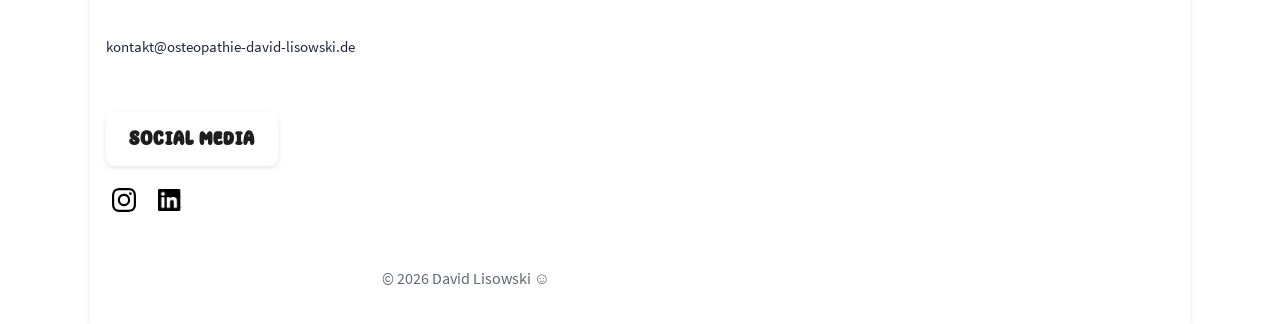
<file: faq/index.html>
<!DOCTYPE html>
<html lang="de">
<head>
    <meta charset="UTF-8">
    <meta name="viewport" content="width=device-width, initial-scale=1.0">
    <meta name="description" content="Häufig gestellte Fragen zur Osteopathie: Ablauf der Behandlung, Kosten, Kostenerstattung durch Krankenkassen und mehr. Alle wichtigen Infos auf einen Blick.">
    <meta name="keywords" content="Osteopathie FAQ, osteopathische Behandlung, Kostenerstattung Osteopathie, Privatrezept Osteopathie, Heilpraktiker">
    <meta name="robots" content="index, follow">
    <meta name="author" content="Osteopathie Praxis">
    <link rel="canonical" href="https://www.osteopathie-david-lisowski.de/faq">
    <title>FAQ Osteopathie – Häufig gestellte Fragen zu Behandlung & Kosten</title>

<!-- =========================
       STYLESHEETS
========================= -->
  <link rel="stylesheet" href="/assets/css/style.css">
    
    <script type="application/ld+json">
    {
        "@context": "https://schema.org",
        "@type": "FAQPage",
        "mainEntity": [
            {
                "@type": "Question",
                "name": "Wie lange dauert eine osteopathische Behandlung?",
                "acceptedAnswer": {
                    "@type": "Answer",
                    "text": "Eine osteopathische Behandlung dauert in der Regel zwischen 45 Minuten und einer Stunde. Die Anamnese dauert 10–15 Minuten, die Untersuchung 5–15 Minuten und die Behandlung 15–30 Minuten."
                }
            },
            {
                "@type": "Question",
                "name": "Wie läuft eine osteopathische Behandlung ab?",
                "acceptedAnswer": {
                    "@type": "Answer",
                    "text": "Zu Beginn werden Sie ausführlich zu Ihren Beschwerden befragt. Dabei kann es sinnvoll sein, bereits im Vorfeld zu überlegen, welche Operationen, Vorerkrankungen oder Unfälle in der Vergangenheit im Zusammenhang mit den Beschwerden stehen könnten. Orthopädische und neurologische Untersuchungen ergänzen die Beurteilung, ob eine osteopathische Behandlung sinnvoll ist. Bei der klassischen osteopathischen Untersuchung werden Verspannungen und Verklebungen in Muskeln und Bindegewebe, statische Dysbalancen, Durchblutungsstörungen, Einklemmungen oder Blockaden festgestellt. Die Kombination der drei Untersuchungsbereiche (Anamnese, manuelle medizinische Untersuchung und osteopathische Untersuchung) ermöglicht eine Diagnose. Die zahlreichen in der Osteopathie verankerten Behandlungstechniken ermöglichen es, individuell auf den Menschen einzugehen. Dazu gehören Techniken an Muskeln und Bindegewebe, ähnlich der Manuellen Therapie oder der Faszientherapie, sowie Methoden der Chiropraktik und vieles mehr. Übungen und Beratung zur Nachsorge und Prävention ergänzen die Behandlung."
                }
            },
            {
                "@type": "Question",
                "name": "Was sollte ich für einen Osteopathie-Termin mitbringen?",
                "acceptedAnswer": {
                    "@type": "Answer",
                    "text": "Medizinische Berichte können mitgebracht werden, sind jedoch nicht zwingend notwendig. Dazu gehören Befunde/Arztbriefe, MRTs, Röntgenbilder, Blutwerte und andere diagnostische Befunde. Das Privatrezept bzw. eine Überweisung muss nicht mitgebracht werden, da es sich hierbei nur um eine Kostenerstattung der Krankenkasse handelt. Wenn die Diagnose auf dem Privatrezept sehr spezifisch ist oder nur aus einer Nummer besteht, kann es jedoch sinnvoll sein. In der Regel ist die Diagnose jedoch eher allgemein gehalten."
                }
            },
            {
                "@type": "Question",
                "name": "Wie sollte ich mich für eine osteopathische Behandlung anziehen?",
                "acceptedAnswer": {
                    "@type": "Answer",
                    "text": "Ziehen Sie etwas an, mit dem Sie sich wohlfühlen. Klassischerweise wird in Unterwäsche behandelt. Durch dünne, leichte Kleidung lässt sich in der Regel gut tasten. Wenn Sie z. B. Schmerzen im Becken oder in den Beinen haben, ist Sportunterwäsche oder eine leichte Shorts von Vorteil."
                }
            },
            {
                "@type": "Question",
                "name": "Wie funktioniert die Terminabsage?",
                "acceptedAnswer": {
                    "@type": "Answer",
                    "text": "Ein Termin sollte 24 Stunden vorher abgesagt werden. Dies kann per E-Mail, Telefon oder über die Online-Terminvereinbarung erfolgen. Innerhalb der 24 Stunden ist es sinnvoll, einen Grund für die Absage anzugeben und dies schriftlich zu tun. Die Ausstellung einer Ausfallrechnung ist möglich, aber nur dann rechtsgültig, wenn die behandelnde Person nachweisen kann, dass die entstandene Lücke im Terminkalender einen Verdienstausfall darstellt. Vermeiden Sie also Konflikte und sagen Sie frühzeitig ab."
                }
            },
            {
                "@type": "Question",
                "name": "Wie kann ich bezahlen?",
                "acceptedAnswer": {
                    "@type": "Answer",
                    "text": "Sie können mit Karte (EC, VISA, DEBIT, Mastercard), in bar oder auf Rechnung bezahlen."
                }
            },
            {
                "@type": "Question",
                "name": "Wo bekomme ich ein Privatrezept für Osteopathie?",
                "acceptedAnswer": {
                    "@type": "Answer",
                    "text": "Das Privatrezept für Osteopathie können alle Mediziner vor Ort ausstellen. Auch Zahnärzte und Frauenärzte können das Privatrezept ausstellen. Es ist auch möglich, in Onlineportalen wie z. B. der Teleclinic in einer Onlinesprechstunde ein Privatrezept ausstellen zu lassen."
                }
            },
            {
                "@type": "Question",
                "name": "Wie sieht ein Privatrezept für Osteopathie aus?",
                "acceptedAnswer": {
                    "@type": "Answer",
                    "text": "Es gibt ein klassisches Formular, das viele verwenden, aber nicht zwingend ist. Das Rezept kann auch anders aussehen, z. B. mit dem Praxislabel oder Ähnlichem. Wichtig sind die Kontaktdaten, die Krankenkasse, das Ausstellungsdatum, der Praxisstempel, die Unterschrift und der Vermerk „3× Osteopathie"."
                }
            },
            {
                "@type": "Question",
                "name": "Braucht man für Osteopathie ein Privatrezept oder eine Überweisung?",
                "acceptedAnswer": {
                    "@type": "Answer",
                    "text": "Nein, ein Privatrezept für Osteopathie ist eine Empfehlung, zur Osteopathie zu gehen, und eine Bescheinigung für Ihre Krankenkasse. Sie können also auch als Selbstzahler ohne Privatrezept oder Überweisung zur Osteopathie gehen."
                }
            },
            {
                "@type": "Question",
                "name": "Bekomme ich eine Rechnung für die osteopathische Behandlung?",
                "acceptedAnswer": {
                    "@type": "Answer",
                    "text": "Sie bekommen von mir die Quittung oder die Rechnung per E-Mail. Über Ihren Pin können Sie das Dokument dann downloaden. Falls Sie das Dokument ausgedruckt brauchen, dann kann ich es auch per Post verschicken."
                }
            },
            {
                "@type": "Question",
                "name": "Übernehmen gesetzliche Krankenkassen Osteopathie?",
                "acceptedAnswer": {
                    "@type": "Answer",
                    "text": "Die gesetzlichen Krankenkassen übernehmen osteopathische Leistungen, wenn mehr als 1200 Ausbildungsstunden in Osteopathie nachgewiesen werden können. Reichen Sie einfach das Privatrezept und die Quittung/Rechnung bei Ihrer Krankenkasse ein und Sie bekommen Ihr Geld zurück. In der Regel übernehmen die großen gesetzlichen Krankenkassen 3–6 mal 30–40 €. Beispiele: Techniker Krankenkasse 3× im Jahr 40 €, AOK Plus 3× im Jahr 60 €, IKK Classic 4× im Jahr 40 €, BKK VBU 3× im Jahr 50 €, Securvita 3× im Quartal 60 €, Barmer nur über das Bonusprogramm."
                }
            },
            {
                "@type": "Question",
                "name": "Übernehmen private Krankenkassen Osteopathie?",
                "acceptedAnswer": {
                    "@type": "Answer",
                    "text": "Alle privaten Krankenkassen erstatten Osteopathie zurück. Die meisten privaten Krankenkassen rechnen nach der Gebührenordnung für Heilpraktiker ab. Von Kasse zu Kasse kann das manchmal variieren und ist vorab sinnvoll herauszufinden. Informieren Sie sich auch bei Ihrer Kasse, da z. B. manche auch kein Privatrezept haben möchten. Damit können Sie sich einen Weg ersparen. Abhängig von Ihrem Tarif werden bis zu 100 % zurückerstattet."
                }
            },
            {
                "@type": "Question",
                "name": "Übernimmt die Heilpraktiker-Zusatzversicherung Osteopathie?",
                "acceptedAnswer": {
                    "@type": "Answer",
                    "text": "Die Heilpraktiker-Zusatzversicherung übernimmt die Kosten für Osteopathie, verlangt aber, dass auf den Rechnungen das Gebührenverzeichnis für Heilpraktiker (GebüH) angegeben wird. Dabei handelt es sich um ein Verzeichnis bestimmter Leistungen und Geldbeträge. Ein Privatrezept ist in der Regel nicht erforderlich. Wenn Sie eine längerfristige osteopathische Behandlung planen, kann dieses Modell eine gute finanzielle Unterstützung sein. In der Regel liegt der monatliche Beitrag zwischen 30 und 40 € und das Jahreskontingent, das Sie bei Heilpraktikern ausgeben können, zwischen 700 und 1000 €."
                }
            },
            {
                "@type": "Question",
                "name": "Übernimmt das GesundheitsTicket osteopathische Leistungen?",
                "acceptedAnswer": {
                    "@type": "Answer",
                    "text": "Ja, das GesundheitsTicket oder das GesundheitsTicket Plus übernimmt osteopathische Leistungen, wenn die Osteopathen dort gelistet sind. Das GesundheitsTicket ist eine Einrichtung, die von Unternehmen genutzt werden kann. Wenn Sie bei einer Firma angestellt sind, die das GesundheitsTicket unterstützt, können Sie Ihre Osteopathie-Termine von Ihrem Konto bezahlen lassen. Bringen Sie dazu Ihre Ticketnummer mit. Eine 100%ige Finanzierung ist über das GesundheitsTicket möglich."
                }
            },
            {
                "@type": "Question",
                "name": "Woher kommt die Behandlungserlaubnis für Osteopathie?",
                "acceptedAnswer": {
                    "@type": "Answer",
                    "text": "In Deutschland haben per Gesetz nur Mediziner und Heilpraktiker die Berechtigung, eine Erstbehandlung und Diagnose zu stellen. Aus diesem Grund müssen Osteopathen die Heilpraktikerprüfung machen, um arbeiten zu dürfen."
                }
            },
            {
                "@type": "Question",
                "name": "Was ist ein Heilpraktiker?",
                "acceptedAnswer": {
                    "@type": "Answer",
                    "text": "Wenn sich jemand Heilpraktiker nennt, bedeutet das, dass er eine schriftliche und mündliche Prüfung beim zuständigen Gesundheitsamt abgelegt und bestanden hat. In diesen Prüfungen geht es um medizinische Inhalte wie Infektionskrankheiten, Herz-Kreislauf-Erkrankungen und vieles mehr, in denen die Grenzen aufgezeigt werden sollen, was man darf, was man nicht darf und wann man jemanden besser ins Krankenhaus schickt. Mit einfachen Worten ist es eine Bescheinigung darüber, was man nicht behandeln sollte."
                }
            }
        ]
    }
    </script>
    
    <script type="application/ld+json">
    {
        "@context": "https://schema.org",
        "@type": "BreadcrumbList",
        "itemListElement": [
            {
                "@type": "ListItem",
                "position": 1,
                "name": "Startseite",
                "item": "https://www.osteopathie-david-lisowski.de/"
            },
            {
                "@type": "ListItem",
                "position": 2,
                "name": "FAQ",
                "item": "https://www.osteopathie-david-lisowski.de/faq"
            }
        ]
    }
    </script>
</head>
<body>
<!-- =========================
     NAVIGATION (GLOBAL)
========================= -->
<nav class="nav" role="navigation" aria-label="Hauptnavigation">
  <div class="nav-inner">
    <a href="/index.html" class="logo" id="logo" aria-label="Startseite Osteopathie David Lisowski">
      <span class="logo-inner">
        <img src="/assets/images/logo-osteopathie-david-lisowski.svg"
             alt="Logo Osteopathie Praxis David Lisowski Berlin">
      </span>
    </a>
    <!-- Desktop Navigation -->
    <div class="nav-menu" aria-label="Desktop Navigation">
      <a href="#hero">Home</a>
      <!-- DROPDOWN -->
      <div class="nav-dropdown">
        <a href="#leistungen" class="nav-parent">Leistungen ▾</a>
        <div class="dropdown-menu">
          <a href="#leistungen">Beschwerden</a>
          <a href="/tinnitus/index.html">Tinnitus</a>
          <a href="/bandscheibenvorwölbung/index.html">Bandscheibenvorwölbung</a>
        </div>
      </div>
      <a href="/faq/">FAQ</a>
      <a href="/stimmforschung/index.html">Stimm-Studie</a>
      <a href="/osteo-data/index.html">osteo-data</a>
      <a href="/en/index.html">EN</a>
    </div>
    <button class="menu-btn" id="menuBtn" aria-label="Menü öffnen">☰</button>
  </div>
</nav>
<!-- SIDE MENU -->
<nav class="side-menu" id="sideMenu" aria-label="Mobile Navigation">
  <a href="#hero">Start</a>
  <a href="#leistungen">Leistungen</a>
  <a href="/faq/">FAQ</a>
  <a href="/bandscheibenvorfall/">Bandscheibenvorfall</a>
  <a href="/tinnitus/">Tinnitus</a>
  <a href="/studie-stimme/">Stimm-Studie</a>
  <a href="/osteo-data/index.html">﹤osteo-data﹥</a>
  <a href="#location">Anfahrt</a>
  <a href="/en/index.html">EN</a>
</nav>
    
<main>
    <article>
        <header>
            <h1>FAQ</h1>
            <p>Hier finden Sie Antworten auf häufig gestellte Fragen rund um die osteopathische Behandlung, Terminablauf, Kostenerstattung und mehr.</p>
        </header>
        
        <!-- Fragen zum Termin -->
        <section id="fragen-zum-termin" aria-labelledby="termin-heading">
            <h2 id="termin-heading">Fragen zum Termin</h2>
            
            <div class="accordion" itemscope itemtype="https://schema.org/FAQPage">
                
                <div class="accordion-item" itemprop="mainEntity" itemscope itemtype="https://schema.org/Question">
                    <button class="accordion-header" aria-expanded="false" aria-controls="faq-dauer">
                        <h3 itemprop="name">Wie lange dauert eine osteopathische Behandlung?</h3>
                    </button>
                    <div id="faq-dauer" class="accordion-content" itemprop="acceptedAnswer" itemscope itemtype="https://schema.org/Answer" hidden>
                        <div itemprop="text">
                            <p>Eine osteopathische Behandlung dauert in der Regel zwischen 45 Minuten und einer Stunde. Die Anamnese dauert 10–15 Minuten, die Untersuchung 5–15 Minuten und die Behandlung 15–30 Minuten.</p>
                        </div>
                    </div>
                </div>
                
                <div class="accordion-item" itemprop="mainEntity" itemscope itemtype="https://schema.org/Question">
                    <button class="accordion-header" aria-expanded="false" aria-controls="faq-ablauf">
                        <h3 itemprop="name">Wie läuft eine osteopathische Behandlung ab?</h3>
                    </button>
                    <div id="faq-ablauf" class="accordion-content" itemprop="acceptedAnswer" itemscope itemtype="https://schema.org/Answer" hidden>
                        <div itemprop="text">
                            <p>Zu Beginn werden Sie ausführlich zu Ihren Beschwerden befragt. Dabei kann es sinnvoll sein, bereits im Vorfeld zu überlegen, welche Operationen, Vorerkrankungen oder Unfälle in der Vergangenheit im Zusammenhang mit den Beschwerden stehen könnten. Orthopädische und neurologische Untersuchungen ergänzen die Beurteilung, ob eine osteopathische Behandlung sinnvoll ist.</p>
                            <p>Bei der klassischen osteopathischen Untersuchung werden Verspannungen und Verklebungen in Muskeln und Bindegewebe, statische Dysbalancen, Durchblutungsstörungen, Einklemmungen oder Blockaden festgestellt. Die Kombination der drei Untersuchungsbereiche (Anamnese, manuelle medizinische Untersuchung und osteopathische Untersuchung) ermöglicht eine Diagnose.</p>
                            <p>Die zahlreichen in der Osteopathie verankerten Behandlungstechniken ermöglichen es, individuell auf den Menschen einzugehen. Dazu gehören:</p>
                            <ul>
                                <li>Techniken an Muskeln und Bindegewebe</li>
                                <li>Manuelle Therapie</li>
                                <li>Faszientherapie</li>
                                <li>Methoden der Chiropraktik</li>
                            </ul>
                            <p>Übungen und Beratung zur Nachsorge und Prävention ergänzen die Behandlung.</p>
                        </div>
                    </div>
                </div>
                
                <div class="accordion-item" itemprop="mainEntity" itemscope itemtype="https://schema.org/Question">
                    <button class="accordion-header" aria-expanded="false" aria-controls="faq-mitbringen">
                        <h3 itemprop="name">Was sollte ich für einen Osteopathie-Termin mitbringen?</h3>
                    </button>
                    <div id="faq-mitbringen" class="accordion-content" itemprop="acceptedAnswer" itemscope itemtype="https://schema.org/Answer" hidden>
                        <div itemprop="text">
                            <p>Medizinische Berichte können mitgebracht werden, sind jedoch nicht zwingend notwendig. Dazu gehören:</p>
                            <ul>
                                <li>Befunde/Arztbriefe</li>
                                <li>MRTs</li>
                                <li>Röntgenbilder</li>
                                <li>Blutwerte</li>
                                <li>Andere diagnostische Befunde</li>
                            </ul>
                            <p>Das Privatrezept bzw. eine Überweisung muss nicht mitgebracht werden, da es sich hierbei nur um eine Kostenerstattung der Krankenkasse handelt. Wenn die Diagnose auf dem Privatrezept sehr spezifisch ist oder nur aus einer Nummer besteht, kann es jedoch sinnvoll sein. In der Regel ist die Diagnose jedoch eher allgemein gehalten.</p>
                        </div>
                    </div>
                </div>
                
                <div class="accordion-item" itemprop="mainEntity" itemscope itemtype="https://schema.org/Question">
                    <button class="accordion-header" aria-expanded="false" aria-controls="faq-kleidung">
                        <h3 itemprop="name">Wie sollte ich mich für eine osteopathische Behandlung anziehen?</h3>
                    </button>
                    <div id="faq-kleidung" class="accordion-content" itemprop="acceptedAnswer" itemscope itemtype="https://schema.org/Answer" hidden>
                        <div itemprop="text">
                            <p>Ziehen Sie etwas an, mit dem Sie sich wohlfühlen. Klassischerweise wird in Unterwäsche behandelt. Durch dünne, leichte Kleidung lässt sich in der Regel gut tasten.</p>
                            <p>Wenn Sie z. B. Schmerzen im Becken oder in den Beinen haben, ist Sportunterwäsche oder eine leichte Shorts von Vorteil.</p>
                        </div>
                    </div>
                </div>
                
                <div class="accordion-item" itemprop="mainEntity" itemscope itemtype="https://schema.org/Question">
                    <button class="accordion-header" aria-expanded="false" aria-controls="faq-absage">
                        <h3 itemprop="name">Wie funktioniert die Terminabsage?</h3>
                    </button>
                    <div id="faq-absage" class="accordion-content" itemprop="acceptedAnswer" itemscope itemtype="https://schema.org/Answer" hidden>
                        <div itemprop="text">
                            <p>Ein Termin sollte <strong>24 Stunden vorher</strong> abgesagt werden. Dies kann erfolgen per:</p>
                            <ul>
                                <li>E-Mail</li>
                                <li>Telefon</li>
                                <li>Online-Terminvereinbarung</li>
                            </ul>
                            <p>Innerhalb der 24 Stunden ist es sinnvoll, einen Grund für die Absage anzugeben und dies schriftlich zu tun.</p>
                            <p>Die Ausstellung einer Ausfallrechnung ist möglich, aber nur dann rechtsgültig, wenn die behandelnde Person nachweisen kann, dass die entstandene Lücke im Terminkalender einen Verdienstausfall darstellt. Vermeiden Sie also Konflikte und sagen Sie frühzeitig ab.</p>
                        </div>
                    </div>
                </div>
                
                <div class="accordion-item" itemprop="mainEntity" itemscope itemtype="https://schema.org/Question">
                    <button class="accordion-header" aria-expanded="false" aria-controls="faq-bezahlung">
                        <h3 itemprop="name">Wie kann ich bezahlen?</h3>
                    </button>
                    <div id="faq-bezahlung" class="accordion-content" itemprop="acceptedAnswer" itemscope itemtype="https://schema.org/Answer" hidden>
                        <div itemprop="text">
                            <p>Sie können bezahlen mit:</p>
                            <ul>
                                <li>Karte (EC, VISA, DEBIT, Mastercard)</li>
                                <li>Bar</li>
                                <li>Auf Rechnung</li>
                            </ul>
                        </div>
                    </div>
                </div>
                
            </div>
        </section>
        
        <!-- Fragen zur Kostenerstattung -->
        <section id="fragen-zur-kostenerstattung" aria-labelledby="kostenerstattung-heading">
            <h2 id="kostenerstattung-heading">Fragen zur Kostenerstattung</h2>
            
            <div class="accordion" itemscope itemtype="https://schema.org/FAQPage">
                
                <div class="accordion-item" itemprop="mainEntity" itemscope itemtype="https://schema.org/Question">
                    <button class="accordion-header" aria-expanded="false" aria-controls="faq-privatrezept-wo">
                        <h3 itemprop="name">Wo bekomme ich ein Privatrezept für Osteopathie?</h3>
                    </button>
                    <div id="faq-privatrezept-wo" class="accordion-content" itemprop="acceptedAnswer" itemscope itemtype="https://schema.org/Answer" hidden>
                        <div itemprop="text">
                            <p>Das Privatrezept für Osteopathie können ausstellen:</p>
                            <ul>
                                <li>Alle Mediziner vor Ort</li>
                                <li>Zahnärzte</li>
                                <li>Frauenärzte</li>
                                <li>Onlineportale wie z. B. die <a href="https://www.teleclinic.com" rel="noopener" target="_blank" aria-label="Teleclinic Onlinesprechstunde für Privatrezept">Teleclinic</a> (Onlinesprechstunde)</li>
                            </ul>
                        </div>
                    </div>
                </div>
                
                <div class="accordion-item" itemprop="mainEntity" itemscope itemtype="https://schema.org/Question">
                    <button class="accordion-header" aria-expanded="false" aria-controls="faq-privatrezept-aussehen">
                        <h3 itemprop="name">Wie sieht ein Privatrezept für Osteopathie aus?</h3>
                    </button>
                    <div id="faq-privatrezept-aussehen" class="accordion-content" itemprop="acceptedAnswer" itemscope itemtype="https://schema.org/Answer" hidden>
                        <div itemprop="text">
                            <p>Es gibt ein klassisches Formular, das viele verwenden, aber nicht zwingend ist. Das Rezept kann auch anders aussehen, z. B. mit dem Praxislabel oder Ähnlichem.</p>
                            <p><strong>Wichtige Angaben auf dem Privatrezept:</strong></p>
                            <ul>
                                <li>Kontaktdaten</li>
                                <li>Krankenkasse</li>
                                <li>Ausstellungsdatum</li>
                                <li>Praxisstempel</li>
                                <li>Unterschrift</li>
                                <li>Vermerk „3× Osteopathie"</li>
                            </ul>
                        </div>
                    </div>
                </div>
                
                <div class="accordion-item" itemprop="mainEntity" itemscope itemtype="https://schema.org/Question">
                    <button class="accordion-header" aria-expanded="false" aria-controls="faq-privatrezept-noetig">
                        <h3 itemprop="name">Braucht man für Osteopathie ein Privatrezept oder eine Überweisung?</h3>
                    </button>
                    <div id="faq-privatrezept-noetig" class="accordion-content" itemprop="acceptedAnswer" itemscope itemtype="https://schema.org/Answer" hidden>
                        <div itemprop="text">
                            <p><strong>Nein</strong>, ein Privatrezept für Osteopathie ist eine Empfehlung, zur Osteopathie zu gehen, und eine Bescheinigung für Ihre Krankenkasse.</p>
                            <p>Sie können also auch als Selbstzahler ohne Privatrezept oder Überweisung zur Osteopathie gehen.</p>
                        </div>
                    </div>
                </div>
                
                <div class="accordion-item" itemprop="mainEntity" itemscope itemtype="https://schema.org/Question">
                    <button class="accordion-header" aria-expanded="false" aria-controls="faq-rechnung">
                        <h3 itemprop="name">Bekomme ich eine Rechnung für die osteopathische Behandlung?</h3>
                    </button>
                    <div id="faq-rechnung" class="accordion-content" itemprop="acceptedAnswer" itemscope itemtype="https://schema.org/Answer" hidden>
                        <div itemprop="text">
                            <p>Sie bekommen von mir die Quittung oder die Rechnung per E-Mail. Über Ihren Pin können Sie das Dokument dann downloaden.</p>
                            <p>Falls Sie das Dokument ausgedruckt brauchen, dann kann ich es auch per Post verschicken.</p>
                        </div>
                    </div>
                </div>
                
                <div class="accordion-item" itemprop="mainEntity" itemscope itemtype="https://schema.org/Question">
                    <button class="accordion-header" aria-expanded="false" aria-controls="faq-gesetzliche-kassen">
                        <h3 itemprop="name">Übernehmen gesetzliche Krankenkassen Osteopathie?</h3>
                    </button>
                    <div id="faq-gesetzliche-kassen" class="accordion-content" itemprop="acceptedAnswer" itemscope itemtype="https://schema.org/Answer" hidden>
                        <div itemprop="text">
                            <p>Die gesetzlichen Krankenkassen übernehmen osteopathische Leistungen, wenn mehr als <strong>1200 Ausbildungsstunden</strong> in Osteopathie nachgewiesen werden können.</p>
                            <p>Reichen Sie einfach das Privatrezept und die Quittung/Rechnung bei Ihrer Krankenkasse ein und Sie bekommen Ihr Geld zurück. In der Regel übernehmen die großen gesetzlichen Krankenkassen 3–6 mal 30–40 €.</p>
                            <p><strong>Übersicht Kostenerstattung:</strong></p>
                            <ul>
                                <li><strong>Techniker Krankenkasse:</strong> 3× im Jahr 40 €</li>
                                <li><strong>AOK Plus:</strong> 3× im Jahr 60 €</li>
                                <li><strong>IKK Classic:</strong> 4× im Jahr 40 €</li>
                                <li><strong>BKK VBU:</strong> 3× im Jahr 50 €</li>
                                <li><strong>Securvita:</strong> 3× im Quartal 60 €</li>
                                <li><strong>Barmer:</strong> nur über das Bonusprogramm</li>
                            </ul>
                            <p>Alle weiteren finden Sie <a href="https://www.osteokompass.de/patienteninfo-krankenkassen" rel="noopener" target="_blank" aria-label="Übersicht aller Krankenkassen die Osteopathie erstatten">hier</a>.</p>
                        </div>
                    </div>
                </div>
                
                <div class="accordion-item" itemprop="mainEntity" itemscope itemtype="https://schema.org/Question">
                    <button class="accordion-header" aria-expanded="false" aria-controls="faq-private-kassen">
                        <h3 itemprop="name">Übernehmen private Krankenkassen Osteopathie?</h3>
                    </button>
                    <div id="faq-private-kassen" class="accordion-content" itemprop="acceptedAnswer" itemscope itemtype="https://schema.org/Answer" hidden>
                        <div itemprop="text">
                            <p><strong>Alle privaten Krankenkassen</strong> erstatten Osteopathie zurück. Die meisten privaten Krankenkassen rechnen nach der Gebührenordnung für Heilpraktiker ab.</p>
                            <p>Von Kasse zu Kasse kann das manchmal variieren und ist vorab sinnvoll herauszufinden. Informieren Sie sich auch bei Ihrer Kasse, da z. B. manche auch kein Privatrezept haben möchten. Damit können Sie sich einen Weg ersparen.</p>
                            <p>Abhängig von Ihrem Tarif werden <strong>bis zu 100 %</strong> zurückerstattet.</p>
                        </div>
                    </div>
                </div>
                
                <div class="accordion-item" itemprop="mainEntity" itemscope itemtype="https://schema.org/Question">
                    <button class="accordion-header" aria-expanded="false" aria-controls="faq-zusatzversicherung">
                        <h3 itemprop="name">Übernimmt die Heilpraktiker-Zusatzversicherung Osteopathie?</h3>
                    </button>
                    <div id="faq-zusatzversicherung" class="accordion-content" itemprop="acceptedAnswer" itemscope itemtype="https://schema.org/Answer" hidden>
                        <div itemprop="text">
                            <p>Die Heilpraktiker-Zusatzversicherung übernimmt die Kosten für Osteopathie, verlangt aber, dass auf den Rechnungen das <strong>Gebührenverzeichnis für Heilpraktiker (GebüH)</strong> angegeben wird. Dabei handelt es sich um ein Verzeichnis bestimmter Leistungen und Geldbeträge.</p>
                            <p>Ein Privatrezept ist in der Regel nicht erforderlich.</p>
                            <p><strong>Lohnt sich eine Zusatzversicherung?</strong></p>
                            <p>Wenn Sie eine längerfristige osteopathische Behandlung planen, kann dieses Modell eine gute finanzielle Unterstützung sein:</p>
                            <ul>
                                <li>Monatlicher Beitrag: ca. 30–40 €</li>
                                <li>Jahreskontingent: ca. 700–1000 €</li>
                            </ul>
                            <p>Grundsätzlich ist es wie bei allen Abonnements: Wenn Sie es nutzen, lohnt es sich, wenn Sie es nicht nutzen, lohnt es sich nicht.</p>
                        </div>
                    </div>
                </div>
                
                <div class="accordion-item" itemprop="mainEntity" itemscope itemtype="https://schema.org/Question">
                    <button class="accordion-header" aria-expanded="false" aria-controls="faq-gesundheitsticket">
                        <h3 itemprop="name">Übernimmt das GesundheitsTicket osteopathische Leistungen?</h3>
                    </button>
                    <div id="faq-gesundheitsticket" class="accordion-content" itemprop="acceptedAnswer" itemscope itemtype="https://schema.org/Answer" hidden>
                        <div itemprop="text">
                            <p><strong>Ja</strong>, das GesundheitsTicket oder das GesundheitsTicket Plus übernimmt osteopathische Leistungen, wenn die Osteopathen dort gelistet sind.</p>
                            <p>Das GesundheitsTicket ist eine Einrichtung, die von Unternehmen genutzt werden kann. Wenn Sie bei einer Firma angestellt sind, die das GesundheitsTicket unterstützt, können Sie Ihre Osteopathie-Termine von Ihrem Konto bezahlen lassen.</p>
                            <p><strong>Wichtig:</strong> Bringen Sie dazu Ihre Ticketnummer mit.</p>
                            <p>Weitere Informationen finden Sie <a href="https://www.gesundheitsticket.de" rel="noopener" target="_blank" aria-label="Mehr Informationen zum GesundheitsTicket">hier</a>. Eine <strong>100%ige Finanzierung</strong> ist über das GesundheitsTicket möglich.</p>
                        </div>
                    </div>
                </div>
                
            </div>
        </section>
        
        <!-- Sonstiges -->
        <section id="sonstiges" aria-labelledby="sonstiges-heading">
            <h2 id="sonstiges-heading">Sonstiges</h2>
            
            <div class="accordion" itemscope itemtype="https://schema.org/FAQPage">
                
                <div class="accordion-item" itemprop="mainEntity" itemscope itemtype="https://schema.org/Question">
                    <button class="accordion-header" aria-expanded="false" aria-controls="faq-behandlungserlaubnis">
                        <h3 itemprop="name">Woher kommt die Behandlungserlaubnis für Osteopathie?</h3>
                    </button>
                    <div id="faq-behandlungserlaubnis" class="accordion-content" itemprop="acceptedAnswer" itemscope itemtype="https://schema.org/Answer" hidden>
                        <div itemprop="text">
                            <p>In Deutschland haben per Gesetz nur <strong>Mediziner</strong> und <strong>Heilpraktiker</strong> die Berechtigung, eine Erstbehandlung und Diagnose zu stellen.</p>
                            <p>Aus diesem Grund müssen Osteopathen die <strong>Heilpraktikerprüfung</strong> machen, um arbeiten zu dürfen.</p>
                        </div>
                    </div>
                </div>
                
                <div class="accordion-item" itemprop="mainEntity" itemscope itemtype="https://schema.org/Question">
                    <button class="accordion-header" aria-expanded="false" aria-controls="faq-heilpraktiker">
                        <h3 itemprop="name">Was ist ein Heilpraktiker?</h3>
                    </button>
                    <div id="faq-heilpraktiker" class="accordion-content" itemprop="acceptedAnswer" itemscope itemtype="https://schema.org/Answer" hidden>
                        <div itemprop="text">
                            <p>Wenn sich jemand Heilpraktiker nennt, bedeutet das, dass er eine <strong>schriftliche und mündliche Prüfung</strong> beim zuständigen Gesundheitsamt abgelegt und bestanden hat.</p>
                            <p>In diesen Prüfungen geht es um medizinische Inhalte wie:</p>
                            <ul>
                                <li>Infektionskrankheiten</li>
                                <li>Herz-Kreislauf-Erkrankungen</li>
                                <li>Und vieles mehr</li>
                            </ul>
                            <p>Dabei werden die Grenzen aufgezeigt, was man darf, was man nicht darf und wann man jemanden besser ins Krankenhaus schickt.</p>
                            <p>Mit einfachen Worten ist es eine Bescheinigung darüber, was man nicht behandeln sollte.</p>
                        </div>
                    </div>
                </div>
                
            </div>
        </section>
    </article>
</main>

    
<!-- =========================
     Footer
========================= -->
<footer class="site-footer" aria-label="Footer Navigation">
  <div class="footer-container">
    <!-- Rechtliches -->
    <div class="footer-col">
      <h2 class="footer-title">Rechtliches</h2>

      <nav aria-label="Rechtliche Links">
        <ul>
          <li><a href="/impressum.html">Impressum</a></li>
          <li><a href="/datenschutz.html">Datenschutzerklärung</a></li>
          <li><a href="/cookies.html">Cookie-Richtlinie</a></li>
          <li><a href="/sitemap.xml">Sitemap</a></li>
        </ul>
      </nav>
    </div>
    <!-- Kontakt -->
    <div class="footer-col">
      <h2 class="footer-title">Kontakt</h2>
      <address class="footer-address">
        Osteopathie David Lisowski<br>
        Sredzkistraße 67<br>
        10405 Berlin<br>
      </address>
      <div class="footer-contact">
        <a href="tel:+49123456789">+4915739053877</a><br>
        <a href="mailto:info@beispiel.de">kontakt@osteopathie-david-lisowski.de</a>
      </div>
    </div>
    <!-- Social -->
    <div class="footer-col">
      <h2 class="footer-title">Social Media</h2>
      <nav aria-label="Social Media Links">
        <div class="socials">
          <a class="social-btn"
             href="https://www.instagram.com/osteopathiedavidlisowski/"
             target="_blank"
             rel="noopener noreferrer"
             aria-label="Instagram Osteopathie Berlin">
            <img src="/assets/images/instagram.svg"
                 alt=""
                 aria-hidden="true">
          </a>
          <a class="social-btn"
             href="http://www.linkedin.com/in/osteopathie-david-lisowski"
             target="_blank"
             rel="noopener noreferrer"
             aria-label="LinkedIn Osteopath Berlin">
            <img src="/assets/images/linkedin.svg"
                 alt=""
                 aria-hidden="true">
          </a>
        </div>
      </nav>
    </div>
  </div>
  <div class="footer-bottom">
    <p>© 2026 David Lisowski ☺︎</p>
  </div>
</footer>
<script src="/assets/js/script.js" defer></script>
</body>
</html>
</file>
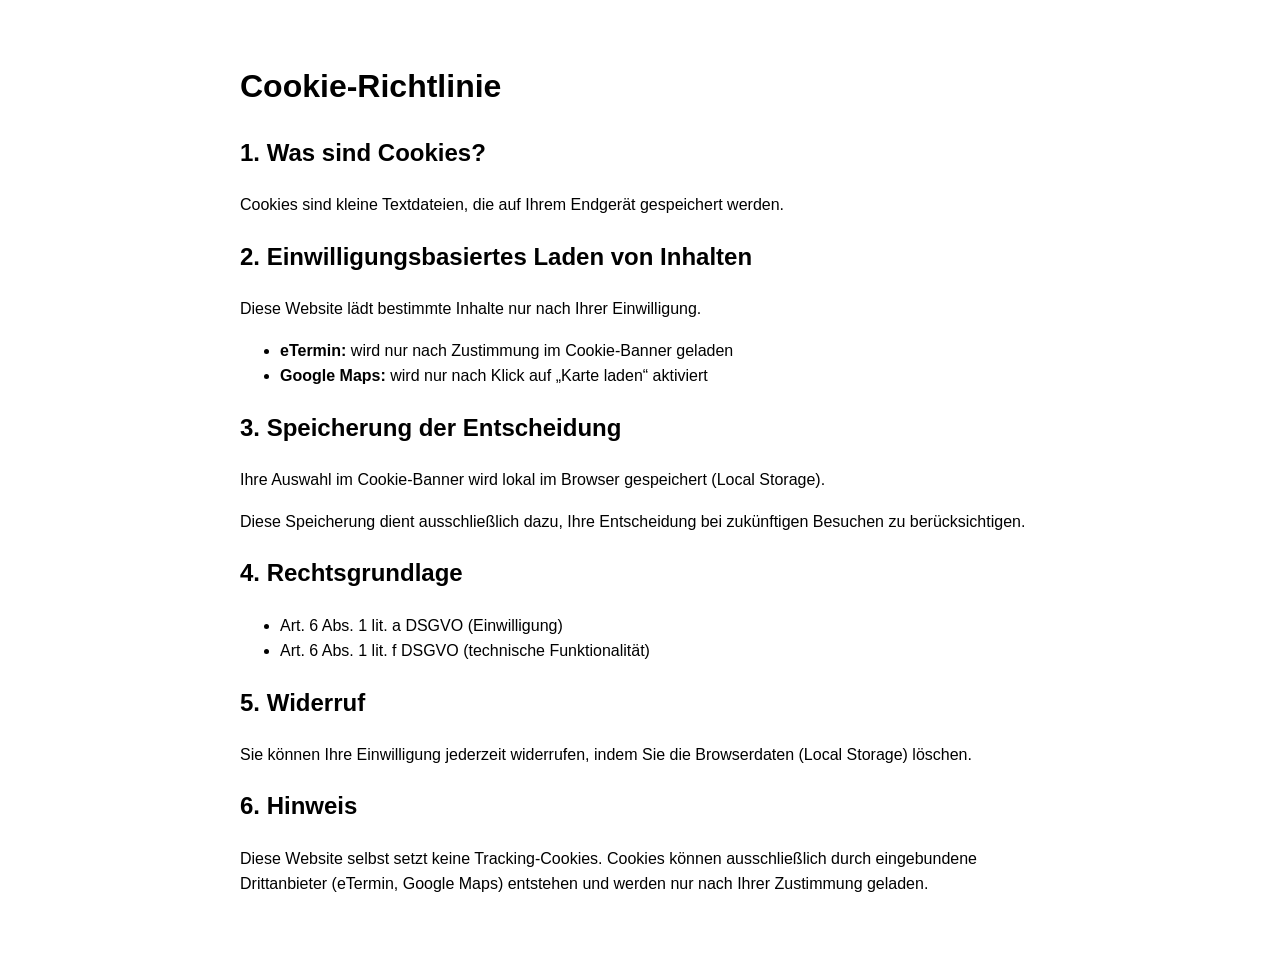
<file: coockies.html>
<!DOCTYPE html>
<html lang="de">
<head>
  <meta charset="UTF-8">
  <meta name="viewport" content="width=device-width, initial-scale=1.0">

  <title>Cookie-Richtlinie | Osteopathie David Lisowski</title>

  <meta name="robots" content="noindex, follow">
  <meta name="description" content="Informationen zur Cookie-Nutzung auf der Website von Osteopathie David Lisowski.">
</head>

<body>

<main style="max-width:800px;margin:auto;padding:2rem;line-height:1.6;font-family:sans-serif;">

<h1>Cookie-Richtlinie</h1>

<h2>1. Was sind Cookies?</h2>
<p>
Cookies sind kleine Textdateien, die auf Ihrem Endgerät gespeichert werden.
</p>

<h2>2. Einwilligungsbasiertes Laden von Inhalten</h2>

<p>
Diese Website lädt bestimmte Inhalte nur nach Ihrer Einwilligung.
</p>

<ul>
  <li><strong>eTermin:</strong> wird nur nach Zustimmung im Cookie-Banner geladen</li>
  <li><strong>Google Maps:</strong> wird nur nach Klick auf „Karte laden“ aktiviert</li>
</ul>

<h2>3. Speicherung der Entscheidung</h2>
<p>
Ihre Auswahl im Cookie-Banner wird lokal im Browser gespeichert (Local Storage).
</p>

<p>
Diese Speicherung dient ausschließlich dazu, Ihre Entscheidung bei zukünftigen Besuchen zu berücksichtigen.
</p>

<h2>4. Rechtsgrundlage</h2>
<ul>
  <li>Art. 6 Abs. 1 lit. a DSGVO (Einwilligung)</li>
  <li>Art. 6 Abs. 1 lit. f DSGVO (technische Funktionalität)</li>
</ul>

<h2>5. Widerruf</h2>
<p>
Sie können Ihre Einwilligung jederzeit widerrufen, indem Sie die Browserdaten (Local Storage) löschen.
</p>

<h2>6. Hinweis</h2>
<p>
Diese Website selbst setzt keine Tracking-Cookies. Cookies können ausschließlich durch eingebundene Drittanbieter (eTermin, Google Maps) entstehen und werden nur nach Ihrer Zustimmung geladen.
</p>

</main>

</body>
</html>
</file>
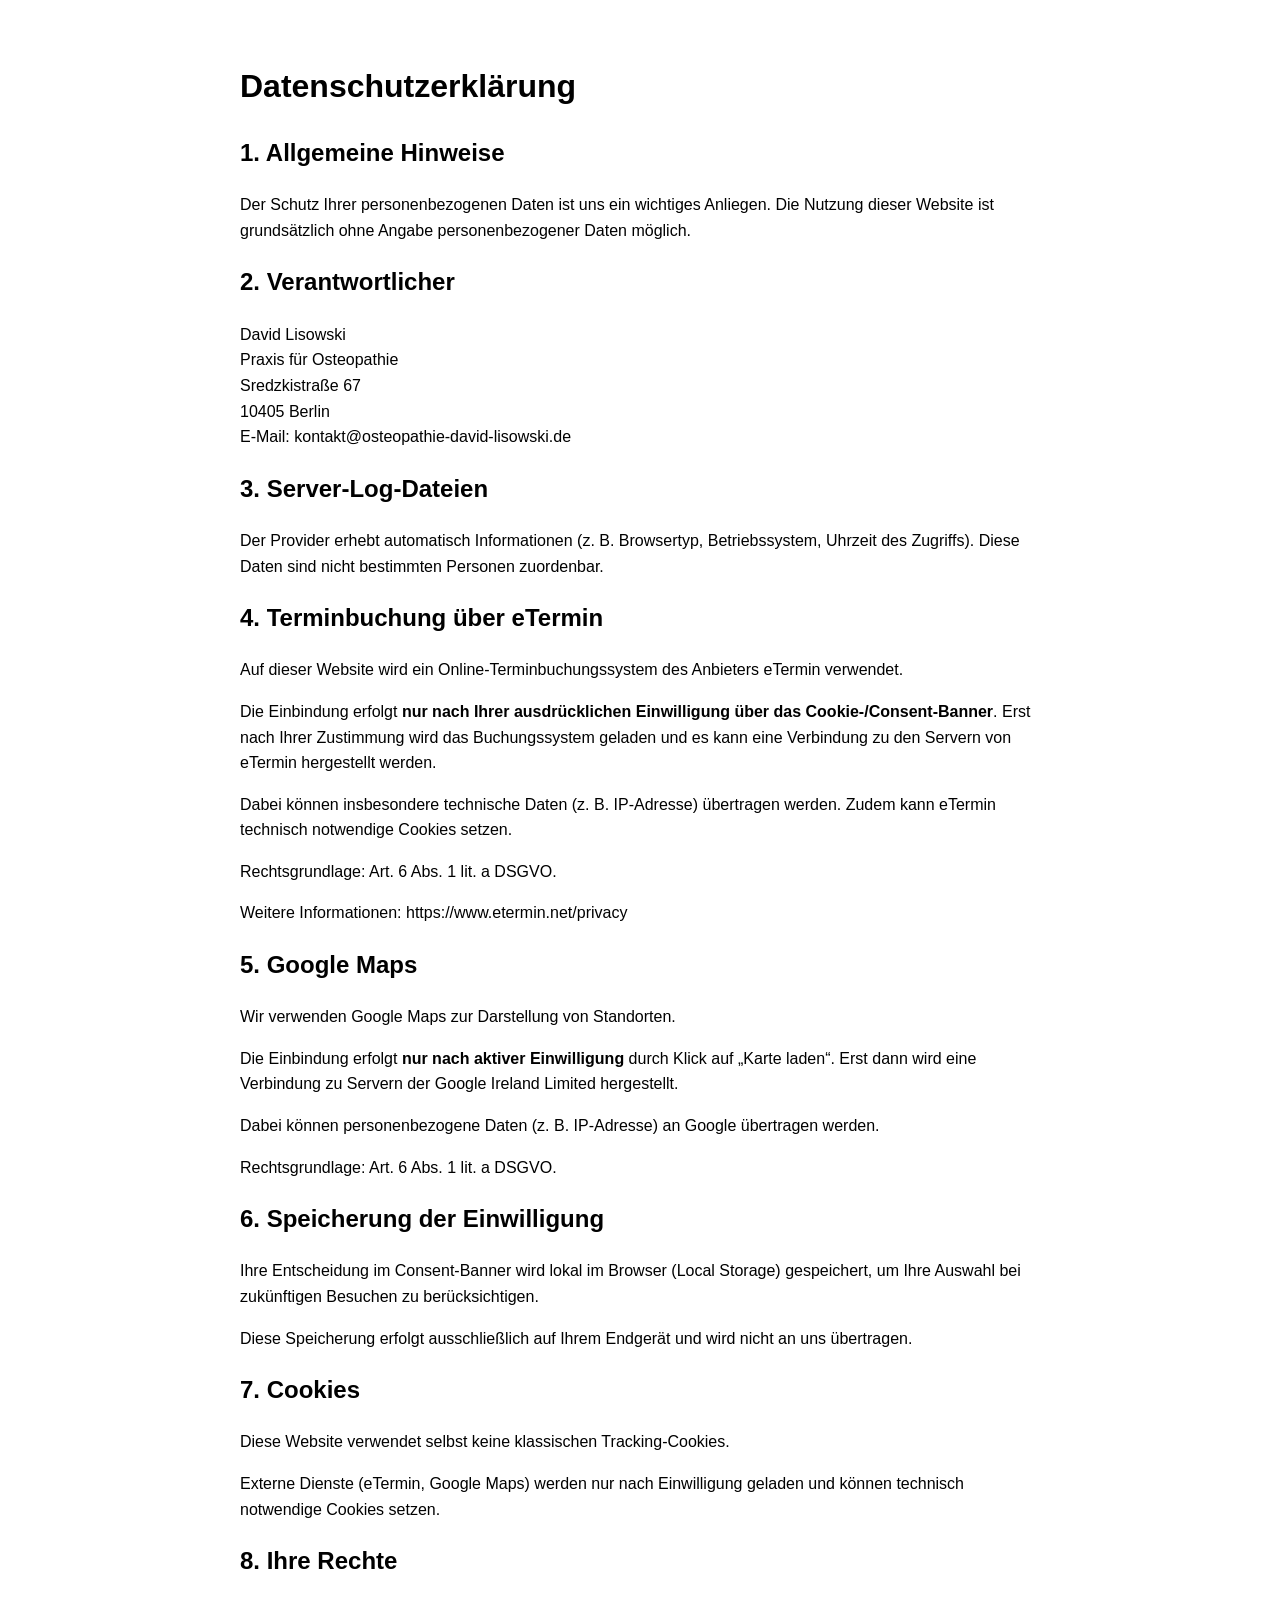
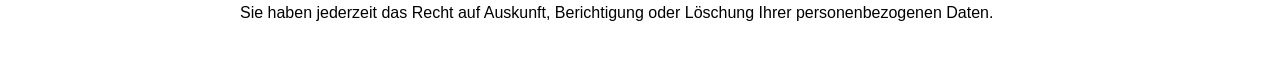
<file: datenschutz.html>
<!DOCTYPE html>
<html lang="de">
<head>
  <meta charset="UTF-8">
  <meta name="viewport" content="width=device-width, initial-scale=1.0">

  <title>Datenschutzerklärung | Osteopathie David Lisowski</title>

  <meta name="robots" content="noindex, follow">
  <meta name="description" content="Datenschutzerklärung der Praxis für Osteopathie David Lisowski in Berlin.">
</head>

<body>

<main style="max-width:800px;margin:auto;padding:2rem;line-height:1.6;font-family:sans-serif;">

<h1>Datenschutzerklärung</h1>

<h2>1. Allgemeine Hinweise</h2>
<p>
Der Schutz Ihrer personenbezogenen Daten ist uns ein wichtiges Anliegen. Die Nutzung dieser Website ist grundsätzlich ohne Angabe personenbezogener Daten möglich.
</p>

<h2>2. Verantwortlicher</h2>
<p>
David Lisowski<br>
Praxis für Osteopathie<br>
Sredzkistraße 67<br>
10405 Berlin<br>
E-Mail: kontakt@osteopathie-david-lisowski.de
</p>

<h2>3. Server-Log-Dateien</h2>
<p>
Der Provider erhebt automatisch Informationen (z. B. Browsertyp, Betriebssystem, Uhrzeit des Zugriffs). Diese Daten sind nicht bestimmten Personen zuordenbar.
</p>

<h2>4. Terminbuchung über eTermin</h2>
<p>
Auf dieser Website wird ein Online-Terminbuchungssystem des Anbieters eTermin verwendet.
</p>

<p>
Die Einbindung erfolgt <strong>nur nach Ihrer ausdrücklichen Einwilligung über das Cookie-/Consent-Banner</strong>. Erst nach Ihrer Zustimmung wird das Buchungssystem geladen und es kann eine Verbindung zu den Servern von eTermin hergestellt werden.
</p>

<p>
Dabei können insbesondere technische Daten (z. B. IP-Adresse) übertragen werden. Zudem kann eTermin technisch notwendige Cookies setzen.
</p>

<p>
Rechtsgrundlage: Art. 6 Abs. 1 lit. a DSGVO.
</p>

<p>
Weitere Informationen: https://www.etermin.net/privacy
</p>

<h2>5. Google Maps</h2>
<p>
Wir verwenden Google Maps zur Darstellung von Standorten.
</p>

<p>
Die Einbindung erfolgt <strong>nur nach aktiver Einwilligung</strong> durch Klick auf „Karte laden“. Erst dann wird eine Verbindung zu Servern der Google Ireland Limited hergestellt.
</p>

<p>
Dabei können personenbezogene Daten (z. B. IP-Adresse) an Google übertragen werden.
</p>

<p>
Rechtsgrundlage: Art. 6 Abs. 1 lit. a DSGVO.
</p>

<h2>6. Speicherung der Einwilligung</h2>
<p>
Ihre Entscheidung im Consent-Banner wird lokal im Browser (Local Storage) gespeichert, um Ihre Auswahl bei zukünftigen Besuchen zu berücksichtigen.
</p>

<p>
Diese Speicherung erfolgt ausschließlich auf Ihrem Endgerät und wird nicht an uns übertragen.
</p>

<h2>7. Cookies</h2>
<p>
Diese Website verwendet selbst keine klassischen Tracking-Cookies.
</p>

<p>
Externe Dienste (eTermin, Google Maps) werden nur nach Einwilligung geladen und können technisch notwendige Cookies setzen.
</p>

<h2>8. Ihre Rechte</h2>
<p>
Sie haben jederzeit das Recht auf Auskunft, Berichtigung oder Löschung Ihrer personenbezogenen Daten.
</p>

</main>

</body>
</html>
</file>
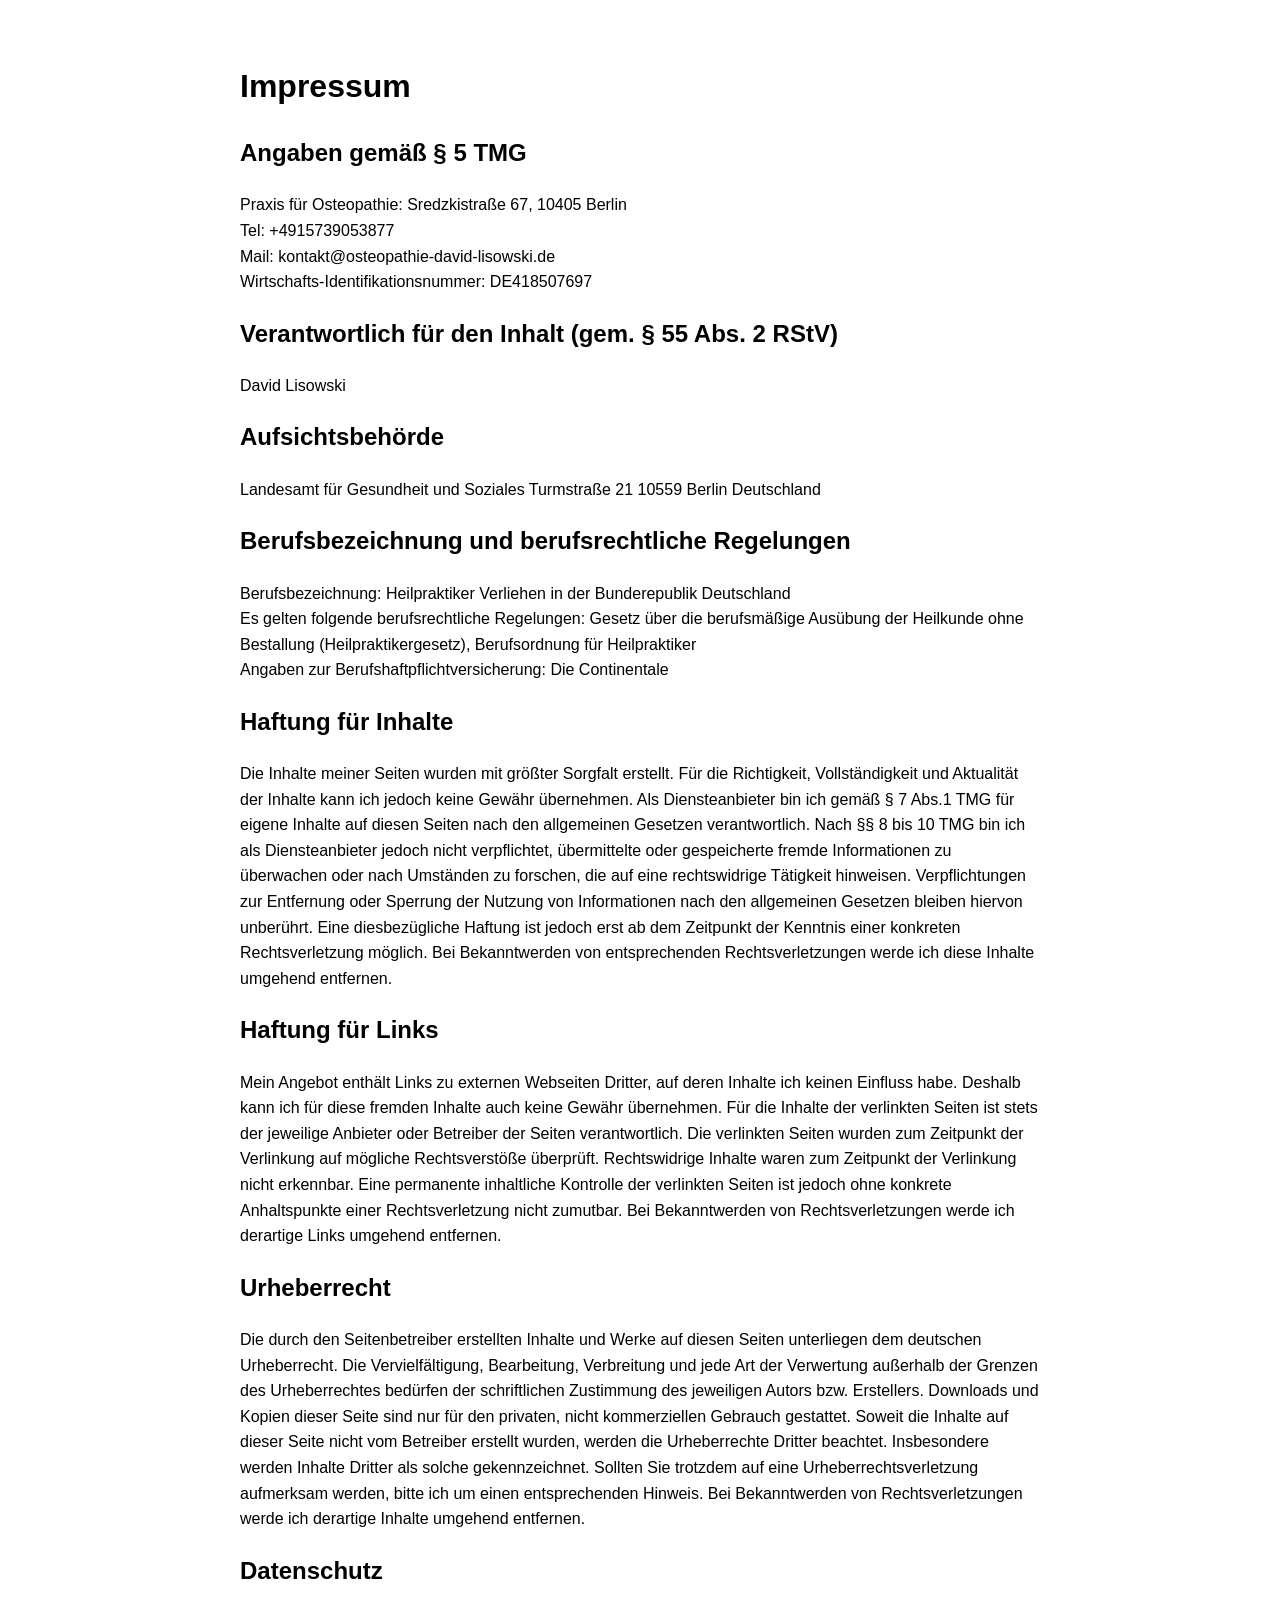
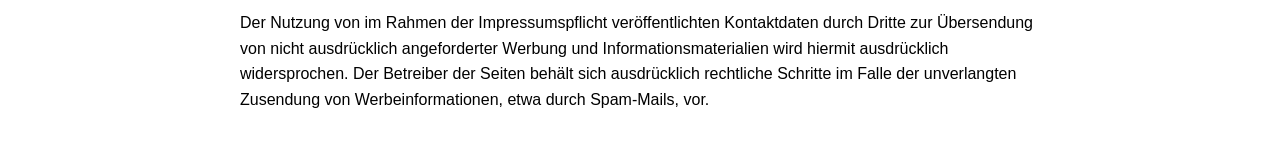
<file: impressum.html>
<!DOCTYPE html>
<html lang="de">
<head>
  <meta charset="UTF-8">
  <meta name="viewport" content="width=device-width, initial-scale=1.0">
  <title>Impressum | Osteopathie David Lisowski</title>
  <!-- SEO minimal -->
  <meta name="robots" content="noindex, follow">
  <meta name="description" content="Impressum der Praxis für Osteopathie David Lisowski in Berlin.">
</head>
<body>
<main class="impressum" style="max-width: 800px; margin: 0 auto; padding: 2rem; font-family: sans-serif; line-height: 1.6;">
  <h1>Impressum</h1>
  <section>
    <h2>Angaben gemäß § 5 TMG</h2>
    <p>
      Praxis für Osteopathie: Sredzkistraße 67, 10405 Berlin<br>
      Tel: +4915739053877<br>
      Mail: kontakt@osteopathie-david-lisowski.de<br>
      Wirtschafts-Identifikationsnummer: DE418507697
    </p>
  </section>
  <section>
    <h2>Verantwortlich für den Inhalt (gem. § 55 Abs. 2 RStV)</h2>
    <p>David Lisowski</p>
  </section>
  <section>
    <h2>Aufsichtsbehörde</h2>
    <p>
      Landesamt für Gesundheit und Soziales Turmstraße 21 10559 Berlin Deutschland
    </p>
  </section>
  <section>
    <h2>Berufsbezeichnung und berufsrechtliche Regelungen</h2>
    <p>
      Berufsbezeichnung: Heilpraktiker Verliehen in der Bunderepublik Deutschland<br>
      Es gelten folgende berufsrechtliche Regelungen: Gesetz über die berufsmäßige Ausübung der Heilkunde ohne Bestallung (Heilpraktikergesetz), Berufsordnung für Heilpraktiker<br>
      Angaben zur Berufshaftpflichtversicherung: Die Continentale
    </p>
  </section>
  <section>
    <h2>Haftung für Inhalte</h2>
    <p>
      Die Inhalte meiner Seiten wurden mit größter Sorgfalt erstellt. Für die Richtigkeit, Vollständigkeit und Aktualität der Inhalte kann ich jedoch keine Gewähr übernehmen. Als Diensteanbieter bin ich gemäß § 7 Abs.1 TMG für eigene Inhalte auf diesen Seiten nach den allgemeinen Gesetzen verantwortlich. Nach §§ 8 bis 10 TMG bin ich als Diensteanbieter jedoch nicht verpflichtet, übermittelte oder gespeicherte fremde Informationen zu überwachen oder nach Umständen zu forschen, die auf eine rechtswidrige Tätigkeit hinweisen. Verpflichtungen zur Entfernung oder Sperrung der Nutzung von Informationen nach den allgemeinen Gesetzen bleiben hiervon unberührt. Eine diesbezügliche Haftung ist jedoch erst ab dem Zeitpunkt der Kenntnis einer konkreten Rechtsverletzung möglich. Bei Bekanntwerden von entsprechenden Rechtsverletzungen werde ich diese Inhalte umgehend entfernen.
    </p>
  </section>
  <section>
    <h2>Haftung für Links</h2>
    <p>
      Mein Angebot enthält Links zu externen Webseiten Dritter, auf deren Inhalte ich keinen Einfluss habe. Deshalb kann ich für diese fremden Inhalte auch keine Gewähr übernehmen. Für die Inhalte der verlinkten Seiten ist stets der jeweilige Anbieter oder Betreiber der Seiten verantwortlich. Die verlinkten Seiten wurden zum Zeitpunkt der Verlinkung auf mögliche Rechtsverstöße überprüft. Rechtswidrige Inhalte waren zum Zeitpunkt der Verlinkung nicht erkennbar. Eine permanente inhaltliche Kontrolle der verlinkten Seiten ist jedoch ohne konkrete Anhaltspunkte einer Rechtsverletzung nicht zumutbar. Bei Bekanntwerden von Rechtsverletzungen werde ich derartige Links umgehend entfernen.
    </p>
  </section>
  <section>
    <h2>Urheberrecht</h2>
    <p>
      Die durch den Seitenbetreiber erstellten Inhalte und Werke auf diesen Seiten unterliegen dem deutschen Urheberrecht. Die Vervielfältigung, Bearbeitung, Verbreitung und jede Art der Verwertung außerhalb der Grenzen des Urheberrechtes bedürfen der schriftlichen Zustimmung des jeweiligen Autors bzw. Erstellers. Downloads und Kopien dieser Seite sind nur für den privaten, nicht kommerziellen Gebrauch gestattet. Soweit die Inhalte auf dieser Seite nicht vom Betreiber erstellt wurden, werden die Urheberrechte Dritter beachtet. Insbesondere werden Inhalte Dritter als solche gekennzeichnet. Sollten Sie trotzdem auf eine Urheberrechtsverletzung aufmerksam werden, bitte ich um einen entsprechenden Hinweis. Bei Bekanntwerden von Rechtsverletzungen werde ich derartige Inhalte umgehend entfernen.
    </p>
  </section>
  <section>
    <h2>Datenschutz</h2>
    <p>
      Der Nutzung von im Rahmen der Impressumspflicht veröffentlichten Kontaktdaten durch Dritte zur Übersendung von nicht ausdrücklich angeforderter Werbung und Informationsmaterialien wird hiermit ausdrücklich widersprochen. Der Betreiber der Seiten behält sich ausdrücklich rechtliche Schritte im Falle der unverlangten Zusendung von Werbeinformationen, etwa durch Spam-Mails, vor.
    </p>
  </section>
</main>
</body>
</html>
</file>
<file: assets/css/style.css>
/* =========================
   1. RESET
========================= */
* {
  margin: 0;
  padding: 0;
  box-sizing: border-box;
}

/* =========================
   2. FONTS
========================= */
@font-face {
  font-family: 'motley';
  src: url('/assets/fonts/motley-forces.woff2') format('woff2');
  font-style: normal;
  font-display: swap;
}

@font-face {
  font-family: 'sans-pro';
  src: url('/assets/fonts/source-sans-pro.regular.woff2') format('woff2');
  font-weight: normal;
  font-style: normal;
  font-display: swap;
}

/* =========================
   3. VARIABLEN & BASE
========================= */
:root {
  /* Farben */
  --color-text: #1e293b;
  --color-heading: #1e1e1e;
  --color-bg: #ffffff;
  --color-accent: #f0e3ea;
  --color-light: #f4f4f5;
  --color-shadow: rgba(0,0,0,0.1);
  --color-box: #f7f7f7;

  /* Typografie */
  --font-heading: 'motley', sans-serif;
  --font-body: 'sans-pro', sans-serif;
  --h1-size: 2.5rem;
  --h2-size: 1.7rem;
  --h3-size: 1rem;
  --h1-weight: 900;
  --h2-weight: 700;
  --h3-weight: 600;

  /* Layout & Abstände */
  --max-width: 1100px;
  --container-padding: 1rem;
  --text-align: center;

  /* Schatten & Effekte */
  --shadow-light: 0 2px 5px var(--color-shadow);
  --inner-shadow-light: inset 0 2px 6px rgba(0,0,0,0.08);

  /* UI */
  --radius: 8px;
  --transition-fast: 0.3s ease;

}

body {
  font-family: var(--font-body);
  font-size: 0.9rem;
  line-height: 1.6;
  color: var(--color-text);
  background: var(--color-bg);
  max-width: 100%;
}

p { 
  max-width: 90ch; 
}

/* =========================
   Images
========================= */

/* ===== BASE (Mobile First) ===== */
img,
picture img {
  width: 100%;
  height: auto;
  max-width: 100%;
  display: block;
}

.spine-image img {
  max-width: 90px;
  margin: 0 auto;
}

  .finance picture img,
  .reviews img,
  .ablauf-picture img {
    margin-top: 50px;
  }

/* =========================
   4. TYPOGRAPHIE
========================= */
h1, h2, h3 {
  color: var(--color-heading);
  margin: 1rem 0;
}

h1 {
  font-family: var(--font-heading);
  font-size: var(--h1-size);
  font-weight: var(--h1-weight);
  
}

h2 {
  display: inline-block;
  width: fit-content;
  max-width: 90%;

  padding: 0.4em 0.8em;
  text-align: center;

  font-family: var(--font-heading);
  font-size: var(--h2-size);
  font-weight: var(--h2-weight);
  color: var(--color-heading);

  background: var(--color-bg);

  margin: 1.3rem auto; /* reicht für Zentrierung */
  
  box-shadow: var(--shadow-light);
  border-radius: var(--radius);
  transition: all var(--transition-fast);
}

h3 {
  font-family: var(--font-body);
  font-size: var(--h3-size);
  font-weight: var(--h3-weight);
}


/* =========================
    Coockiebanner
========================= */
.cookie-banner {
  position: fixed;
  bottom: 20px;
  left: 50%;
  transform: translateX(-50%);

  width: min(420px, 90%);
  background: var(--color-bg);

  padding: 1rem 1.2rem;
  border-radius: var(--radius);

  box-shadow: 0 4px 12px var(--color-shadow);
  z-index: 2000;

  display: flex;
  flex-direction: column;
  gap: 12px;

  text-align: center;
}

.cookie-text {
  font-size: 0.9rem;
  margin: 0;
}

.cookie-actions {
  display: flex;
  justify-content: space-between;
  gap: 10px;
}
button {
  font-family: var(--font-body);
  border: none;
  border-radius: var(--radius);
  cursor: pointer;
  transition: var(--transition-fast);
  padding: 12px 22px;   /* 👈 größer */
  min-height: 48px;     /* 👈 sorgt für gleiche Höhe */
}

/* Buttons */
.cookie-btn {
  flex: 1;

  padding: 14px 16px;   /* 👈 größer */
  min-height: 48px;     /* 👈 sorgt für gleiche Höhe */

  font-size: 0.95rem;   /* 👈 besser lesbar */
  font-weight: 600;

  border-radius: var(--radius);

  cursor: pointer;
  transition: var(--transition-fast);

  display: flex;
  align-items: center;
  justify-content: center;

  box-shadow: var(--inner-shadow-light);
}

.cookie-btn.accept {
  background: var(--color-heading);
  color: #fff;
}

.cookie-btn.decline {
  background: var(--color-light);
  color: var(--color-text);
}
/* =========================
   5. NAVBAR
========================= */
.nav {
  position: sticky;
  top: 0;
  background: var(--color-bg);
  padding: 20px 15px 12px 25px;
  z-index: 1000;
  box-shadow: var(--shadow-light);
  transition: box-shadow var(--transition-fast);
}

.nav-inner {
  display: flex;
  justify-content: space-between;
  align-items: center;
}

.logo {
  display: inline-block;
  transform-origin: center;
  will-change: transform;
}

@keyframes heartbeat {
  0%, 100% { transform: scale(1); }
  10%, 30% { transform: scale(1.08); }
  20%, 40% { transform: scale(1.05); }
}

.logo-inner {
  display: inline-block;
  animation: heartbeat 1.5s infinite;
  transform-origin: center;
}

.logo img {
  height: 25px;
  width: auto;
}

/* Menü Button */
.menu-btn {
  font-size: 1.6rem;
  background: none;
  border: none;
  cursor: pointer;
  display: flex;
  align-items: center;   
  justify-content: center;
}

/* Side Menu */
.side-menu {
  position: fixed;
  top: 0;
  right: -100%;
  width: 70%;
  height: 100%;
  background: var(--color-bg);
  display: flex;
  flex-direction: column;
  padding: 60px 20px;
  transition: right var(--transition-fast);
  z-index: 999;
}

.side-menu.active { right: 0; }

.side-menu a {
  margin-bottom: 20px;
  text-decoration: none;
  color: var(--color-text);
}

.nav-menu {
  display: none;
}


/* Dropdown*/
.nav-dropdown {
  position: relative;
  display: inline-block;
}

/* Untermenü */
.dropdown-menu {
  position: absolute;
  top: 100%;
  left: 0;

  background: var(--color-bg);
  box-shadow: var(--shadow-light);
  border-radius: var(--radius);

  min-width: 200px;
  padding: 10px 0;

  display: none;
  flex-direction: column;
  z-index: 999;
}

/* Links im Dropdown */
.dropdown-menu a {
  padding: 10px 15px;
  display: block;
  text-decoration: none;
  color: var(--color-text);
  white-space: nowrap;
}

.dropdown-menu a:hover {
  background: var(--color-light);
}

/* Hover Desktop */
.nav-dropdown:hover .dropdown-menu {
  display: flex;
}
/* =========================
   FIXED CTA BUTTON
========================= */

.cta-fixed {
  position: fixed;
  bottom: 20px;
  left: 50%;
  transform: translateX(-50%);
  z-index: 9999;

  transition: opacity 0.3s ease, transform 0.3s ease;
}

/* Button Styling (nur Optik, nicht Position!) */
.cta-fixed .cta-btn {
  display: inline-block;
  padding: 12px 22px;
  background: var(--color-accent);
  color: var(--color-heading);
  border-radius: var(--radius);
  box-shadow: var(--shadow-light);
  text-decoration: none;
  font-weight: 600;
}

/* verstecken in Termin Section */
.cta-hidden {
  opacity: 0;
  transform: translateX(-50%) scale(0.95);
  pointer-events: none;
}
/* =========================
   6. HERO
========================= */

.hero {
  background: var(--color-bg);
  padding: 60px 10px 10px;
  text-align: center;
}

h1 span, h2 span {
  display: block;
  font-size: 0.6em;
  font-weight: normal;
  color: #666;
}

/* =========================
   7. CTA BUTTONS
========================= */
.cta-buttons,
.certificates {
  display: flex;
  flex-wrap: wrap;
  justify-content: center;
  gap: 12px;
  margin-top: 12px;
}

.cta-btn,
.certificate {
  display: inline-block;
  background: var(--color-box);
  color: var(--color-heading);
  padding: 8px 18px;
  border-radius: var(--radius);
  text-decoration: none;
  font-weight: 600;
  box-shadow: var(--inner-shadow-light);
}

.cta-btn svg {
  width: 22px;
  height: 22px;
  stroke: #000;
  transition: stroke 0.3s ease;
}


/* =========================
   8. PROFIL
========================= */
.profile {
  text-align: var(--text-align);
  padding: 20px;
  max-width: 1200px;
  margin: 0 auto;
}

.profile-details {
  display: flex;
  flex-direction: column;
  align-items: center;
  gap: 20px;
}

.speech-bubble {
  position: relative;
  background: var(--color-bg);
  padding: 20px;
  border-radius: 20px;
  max-width: 600px;
  text-align: justify;
  box-shadow: var(--inner-shadow-light);
}


.profile-logo { width: 100px; left: 10px; }

.certifikates-description {
  display: flex;
  flex-direction: column;
  align-items: center;
}
/* =========================
   9. Acordion Leitsungen und Finanzierung
========================= */
.spine {
  text-align: var(--text-align);
  display: flex;
  flex-direction: column;
  align-items: center;
  text-align: center;
  margin-top: 120px;
}

@keyframes float-breathe {
  0%, 100% { transform: translateY(0) scale(1); }
  50% { transform: translateY(-8px) scale(1.05); }
}

.spine-image img {
  animation: float-breathe 7s ease-in-out infinite;
}

/* Accordion Container */
.accordion {
  display: flex;
  flex-direction: column;
  gap: 10px;
  width: 100%;
  max-width: 600px;      /* optional – begrenzt die Gesamtbreite */
  margin: 0 auto;        /* mittig im Layout */
  padding: 10px;
}
/* Accordion Header */
.accordion-header {
  width: 100%;           /* alle Header gleich breit */
  display: block;
  text-align: left;
  padding: 10px 16px;
  background: var(--color-box);
  color: var(--color-heading);
  font-family: var(--font-body);
  font-weight: 600;
  border: none;
  border-radius: var(--radius);
  cursor: pointer;
  box-shadow: var(--inner-shadow-light);
  transition: var(--transition-fast), color var(--transition-fast);
}
/* Accordion Content */
.accordion-content {
  text-align: left;
  width: 100%;
  overflow: hidden;
  max-height: 0;
  transition: all var(--transition-fast);
  box-shadow: var(--inner-shadow-light);
  border-radius: var(--radius);
  background: var(--color-bg);
  padding: 0 16px;
}
.accordion-item.active .accordion-content {
  max-height: 400px;
  padding: 10px 16px;
}

.spine a {
  color: #555555;       /* dunkelgrau */
  text-decoration: underline;
}

/* =========================
   12. Bewertungen
========================= */
.reviews {
  text-align: var(--text-align);
  margin-top: 100px;
}

.reviews-container {
  position: relative;
  overflow: hidden;
}

.reviews-grid {
  display: flex;
  gap: 20px;
  transition: transform 0.8s cubic-bezier(0.22,1,0.36,1);
  padding: 20px;
  align-items: flex-start;
}

.review {
  flex: 0 0 auto;
  background: var(--color-bg);
  box-shadow: var(--inner-shadow-light);
  border-radius: 12px;
  padding: 15px 20px;
  max-width: 95%;
  word-wrap: break-word;
}

.stars { color: #fcbc05; }

/* Pfeile */
.prev, .next {
  box-shadow: var(--shadow-light);
  background-color: var(--color-bg);
  position: absolute;
  top: 50%;
  transform: translateY(-50%);
  width: 40px;
  height: 40px;
  display: flex;
  align-items: center;
  justify-content: center;
  border: none;
  border-radius: 20%;
  backdrop-filter: blur(30px);
  -webkit-backdrop-filter: blur(5px);
 
  color: #1E1E1E;

  cursor: pointer;
  z-index: 10;
  transition: all 0.3s ease;
}

/* Position */
.prev {
  left: 5px;
}

.next {
  right: 5px;
}
/* =========================
   9. Termin buchen 
========================= */
.cta {
  text-align: var(--text-align);
}

#booking-container p {
  padding: 30px 15px;
  text-align: center;
  margin: 0 auto;
}
/* =========================
   Ablauf 
========================= */

.ablauf-container {
  text-align: center;
  padding: 2rem 1rem;
}

.step {
  display: flex;
  flex-direction: column;
  align-items: center;
}

/* Box */
.box {
  max-width: 500px;
  width: 90%;
  background: var(--color-bg);
  backdrop-filter: blur(10px);
  -webkit-backdrop-filter: blur(10px);
  padding: 16px;
  border-radius: 10px;
  box-shadow: var(--inner-shadow-light);
  text-align: left;
}

/* Pfeil */
.arrow {
  font-size: 2rem;
  color: #1E1E1E;
  opacity: 0.6;
}

/* =========================
   Wissenschaftliche Projekte
========================= */

.science-section {
  display: flex;
  flex-direction: column;
  align-items: center;
}

.science-grid {
  padding: 15px;
}

.science-box {
  background: var(--color-bg);
  backdrop-filter: blur(10px);
  -webkit-backdrop-filter: blur(10px);
  padding: 16px;
  border-radius: 10px;
  box-shadow: var(--inner-shadow-light);
  text-align: left;
  margin-top: 40px;
  position: relative;
}

/* Header (Titel + Button nebeneinander) */
.science-header {
  display: flex;
  align-items: center;        /* gleiche Höhe */
  justify-content: space-between;
  gap: 20px;
}

/* optional: Button Größe */
.science-header .btn {
  width: 60px;
  height: 60px;
}

.science-header .btn img {
  width: 100%;
  height: auto;
}

/* =========================
   Anfahrt animation
========================= */

.floating-scene {
  position: relative;
  height: 300px;
  overflow: hidden;
}

/* Layer */
.floating-scene .floating-layer {
  position: absolute;
  inset: 0;
  pointer-events: none;
}

/* BEWEGUNG links → rechts (Container) */
.floating-scene .floating-layer {
  animation: moveAcross 18s linear infinite;
}

/* FLOAT (nur Bild) */
.floating-scene .floating-image {
  position: absolute;
  top: 0;
  left: 0;

  width: 190px;

  display: block;

  animation: floatUpDown 3s ease-in-out infinite;
}

@keyframes moveAcross {
  0% {
    transform: translateX(-200px);
    opacity: 0;
  }

  10% {
    opacity: 1;
  }

  90% {
    opacity: 1;
  }

  100% {
    transform: translateX(110%);
    opacity: 0;
  }
}

@keyframes floatUpDown {
  0%, 100% {
    transform: translateY(0);
  }

  50% {
    transform: translateY(-12px);
  }
}
.finance {
  text-align: var(--text-align);
}


/* =========================
   Anfahrt
========================= */
.location {
  max-width: 800px;
  margin: 0 auto;
  padding: 2rem 1rem;
  text-align: center;
}

.location .map-wrapper {
  margin-top: 1.5rem;
  border-radius: 12px;
  overflow: hidden;
  box-shadow: var(--shadow-light);
}

.location iframe {
  width: 100%;
  height: 350px;
  border: 0;
}

/* =========================
   13. FOOTER
========================= */
/* FOOTER BASE */
.site-footer {
  background: var(--color-bg);
  color: var(--color-text);
  font-family: var(--font-body);
  padding: 4rem var(--container-padding) 2rem;
  box-shadow: var(--shadow-light);
}

/* GRID CONTAINER - MOBILE FIRST */
.footer-container {
  display: grid;
  grid-template-columns: 1fr;
  gap: 2rem;
  max-width: var(--max-width);
  margin: 0 auto;
}

/* HEADINGS */
.footer-title {
  font-family: var(--font-heading);
  font-size: var(--h3-size);
  font-weight: var(--h3-weight);
  color: var(--color-heading);
  margin-bottom: 1rem;
  letter-spacing: 0.05em;
  text-transform: uppercase;
}

/* LINKS */
.site-footer a {
  color: var(--color-text);
  text-decoration: none;
  font-size: 0.95rem;
  transition: var(--transition-fast);
}

.site-footer a:hover {
  color: var(--color-heading);
  text-decoration: underline;
}

/* LISTS */
.site-footer ul {
  list-style: none;
  padding: 0;
  margin: 0;
}

.site-footer ul li {
  margin-bottom: 0.5rem;
}

/* ADDRESS BLOCK */
.footer-address {
  font-style: normal;
  font-size: 0.95rem;
  line-height: 1.6;
  color: var(--color-text);
  background: var(--color-box);
  padding: 1rem;
  border-radius: var(--radius);
  box-shadow: var(--inner-shadow-light);
}

/* CONTACT */
.footer-contact a {
  display: block;
  margin-top: 0.4rem;
}

/* BOTTOM BAR */
.footer-bottom {
  margin-top: 3rem;
  text-align: center;
  font-size: 0.85rem;
  color: var(--color-text);
  opacity: 0.7;
}

/* Container: nebeneinander */
.socials {
  display: flex;
  gap: 10px;
  padding: 0;
  list-style: none;
}
/* Buttons klein & modern */
.social-btn {
  display: inline-flex;
  align-items: center;
  justify-content: center;

  width: 36px;
  height: 36px;

  padding: 6px;
}

/* Hover Effekt */
.social-btn:hover {
  background: var(--color-accent);
  transform: translateY(-2px);
}


/* =========================
   14. RESPONSIVE
========================= */

/* Tablet */
@media (min-width: 768px) {
    :root {
    --h1-size: 2.5rem;
    --h2-size: 1.8rem;
    --h3-size: 1.2rem;
  }
  
  h2 { padding: 0.5em 1em; font-size: 1.8rem; }

  .profile-details {
    flex-direction: row;
    text-align: left;
  }

  .speech-bubble { max-width: 500px; }

}

/* =========================
   DESKTOP (≥1024px)
========================= */
@media (min-width: 1024px) {

  /* ===== TYPO ===== */
  h1 {
    padding: 0.6em 1.2em;
    font-size: 4rem;
  }

  h2 {
    padding: 0.6em 1.2em;
    font-size: 2.5rem;
  }

   h3 {
    padding: 0.6em 1.2em;
    font-size: 1.2rem;
  }

  p {
    font-size: 1rem;
  }

  a {
    font-size: 1rem;
  }

  /* ===== LAYOUT ===== */
  body {
    max-width: var(--max-width);
    margin: 0 auto;
  }

  #main-content {
    max-width: 1200px;
    padding: 30px;
  }

   /* Mobile Menü deaktivieren */
  .menu-btn {
    display: none;
  }

  /* Mobile Side Menu aus */
  .side-menu {
    display: none;
  }

  .nav {
    margin-top: 20px;
    border-radius: var(--radius);
  }

  /* Header Layout */
  .nav-inner {
    display: flex;
    align-items: center;
    justify-content: space-between;
    width: 100%;
    padding: 5px 25px;
  }

  /* DESKTOP MENU sichtbar */
  .nav-menu {
    display: flex;
    gap: 20px;
    align-items: center;
  }

  .nav-menu a {
    text-decoration: none;
    color: var(--color-text);
    font-size: 1rem;
  }

  .nav-menu a:hover {
    color: var(--color-heading);
  }

  /* LOGO rechts mittig */
  .logo {
    display: flex;
    align-items: center;
  }

  .logo img {
    height: 32px;
  }
/* Hero */
  .hero {
  }

  .hero-box {
    padding: 20px 20px;
    display: flex;
    justify-content: center; /* horizontal */
    align-items: center;     /* vertikal */
  }

  .hero-image {
    max-width: 300px; /* vorher 45% → sauberer */
    object-fit: cover;
    margin-left: 50px;
  }

   /* Profil */
  .profile {
    margin-top: 130px; 
  }

  .speech-bubble {
    max-width: 300px; /* vorher 45% → sauberer */
    object-fit: cover;
    margin-left: 50px;
  }

  .profile-details {
    align-items: flex-start;
    
  }

  /* Profilbild */
  .profile-details picture img {
    max-width: 450px;
    object-fit: cover;
  }

  /* Spine  */
.spine-image {
    margin-top: 100px;
  }

  .spine-image img {
    max-width: 130px;
  }

  /* Bewertungen */
  .review {
    max-width: 300px; /* vorher 45% → sauberer */
  }

 /* Termin buchen */
  .biomechanik-image {
    padding: 20px 20px;
    display: flex;
    justify-content: center; /* horizontal */
    align-items: center;     /* vertikal */
  }

  .biomechanik-image picture img {
    max-width: 400px;
    object-fit: cover;
  }

  /* Finanzierung */
  .ablauf-picture img {
    max-width: 600px;   /* vorher 800px → deutlich kompakter */
    margin: 0 auto;
    margin-top: 50px;

  }

 /* Science*/

  .science-section picture img {
    max-width: 500px; /* kleiner */
    margin: 0 auto;
  }

  
  /* Content Bilder (ALLE gleich behandelt) */
  .finance picture img,
  .reviews img {
    max-width: 600px;   /* vorher 800px → deutlich kompakter */
    margin: 0 auto;
    margin-top: 100px;
  }

}
</file>
